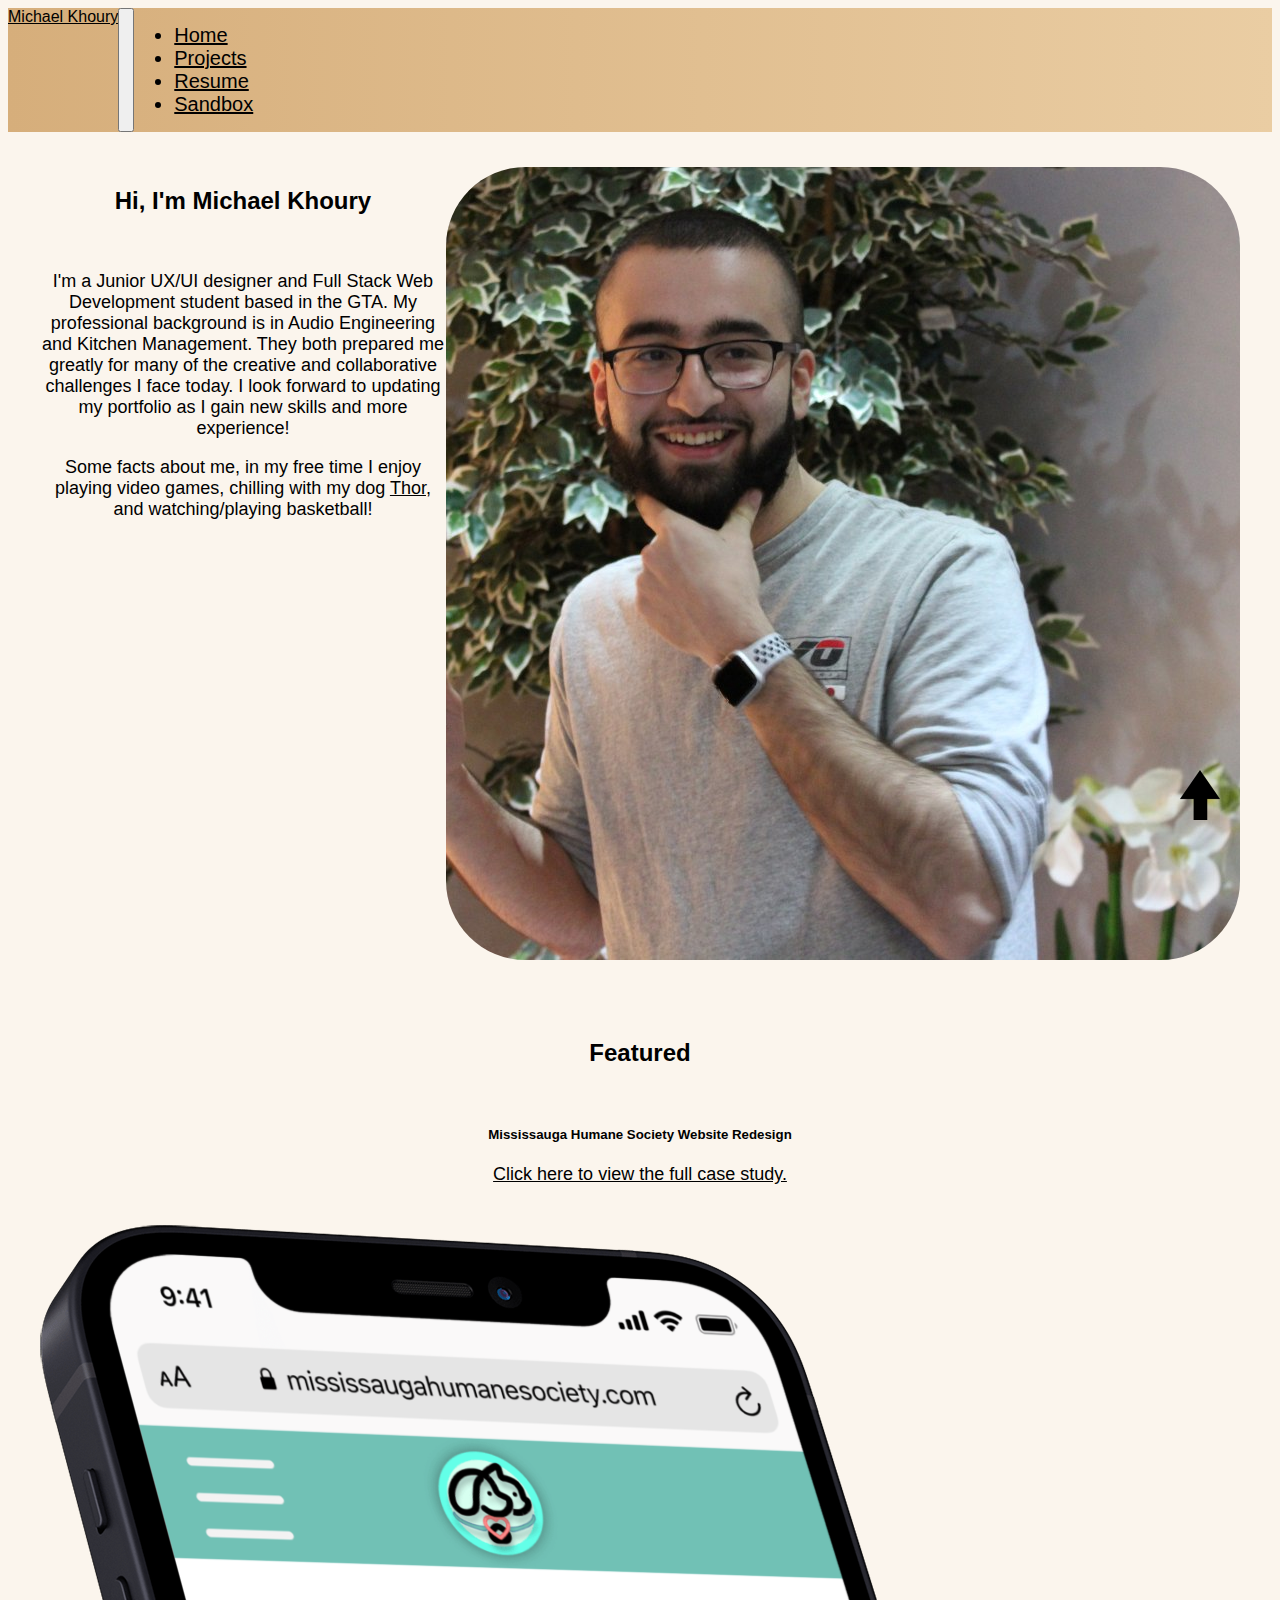
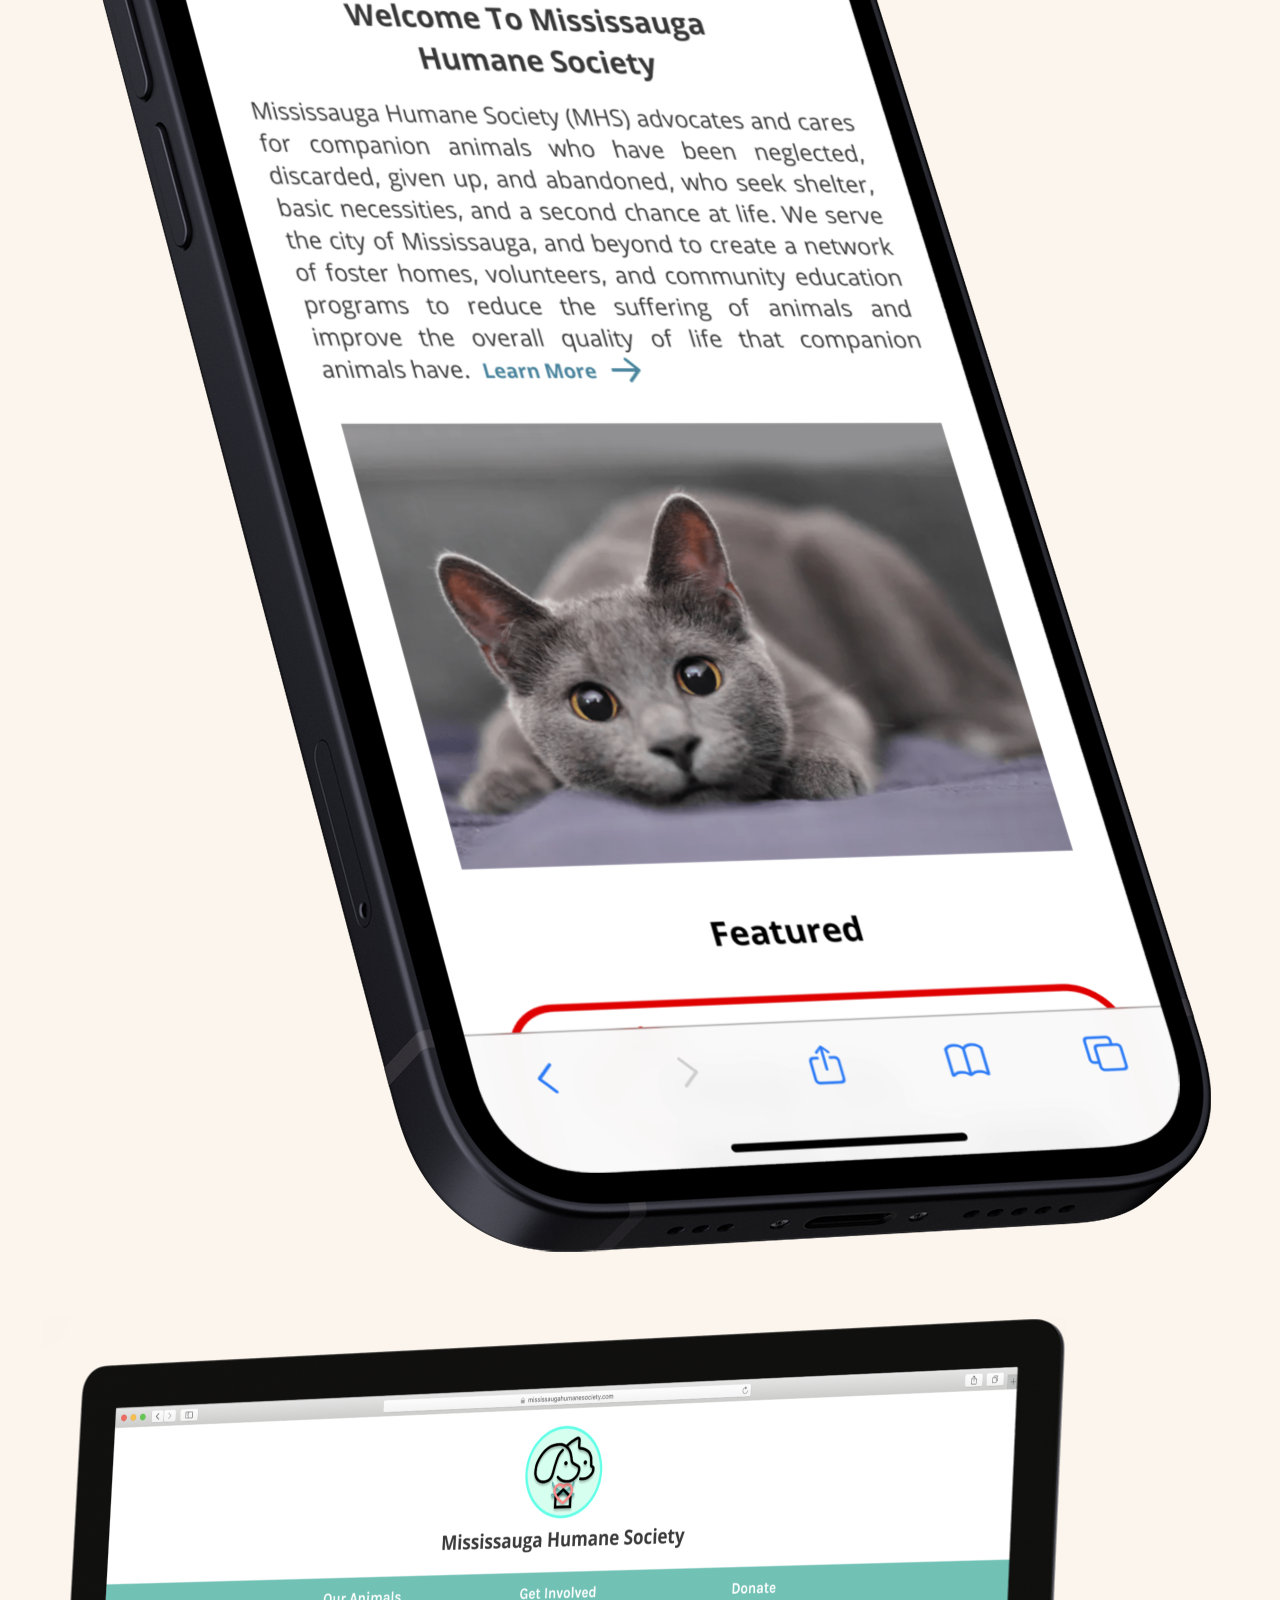
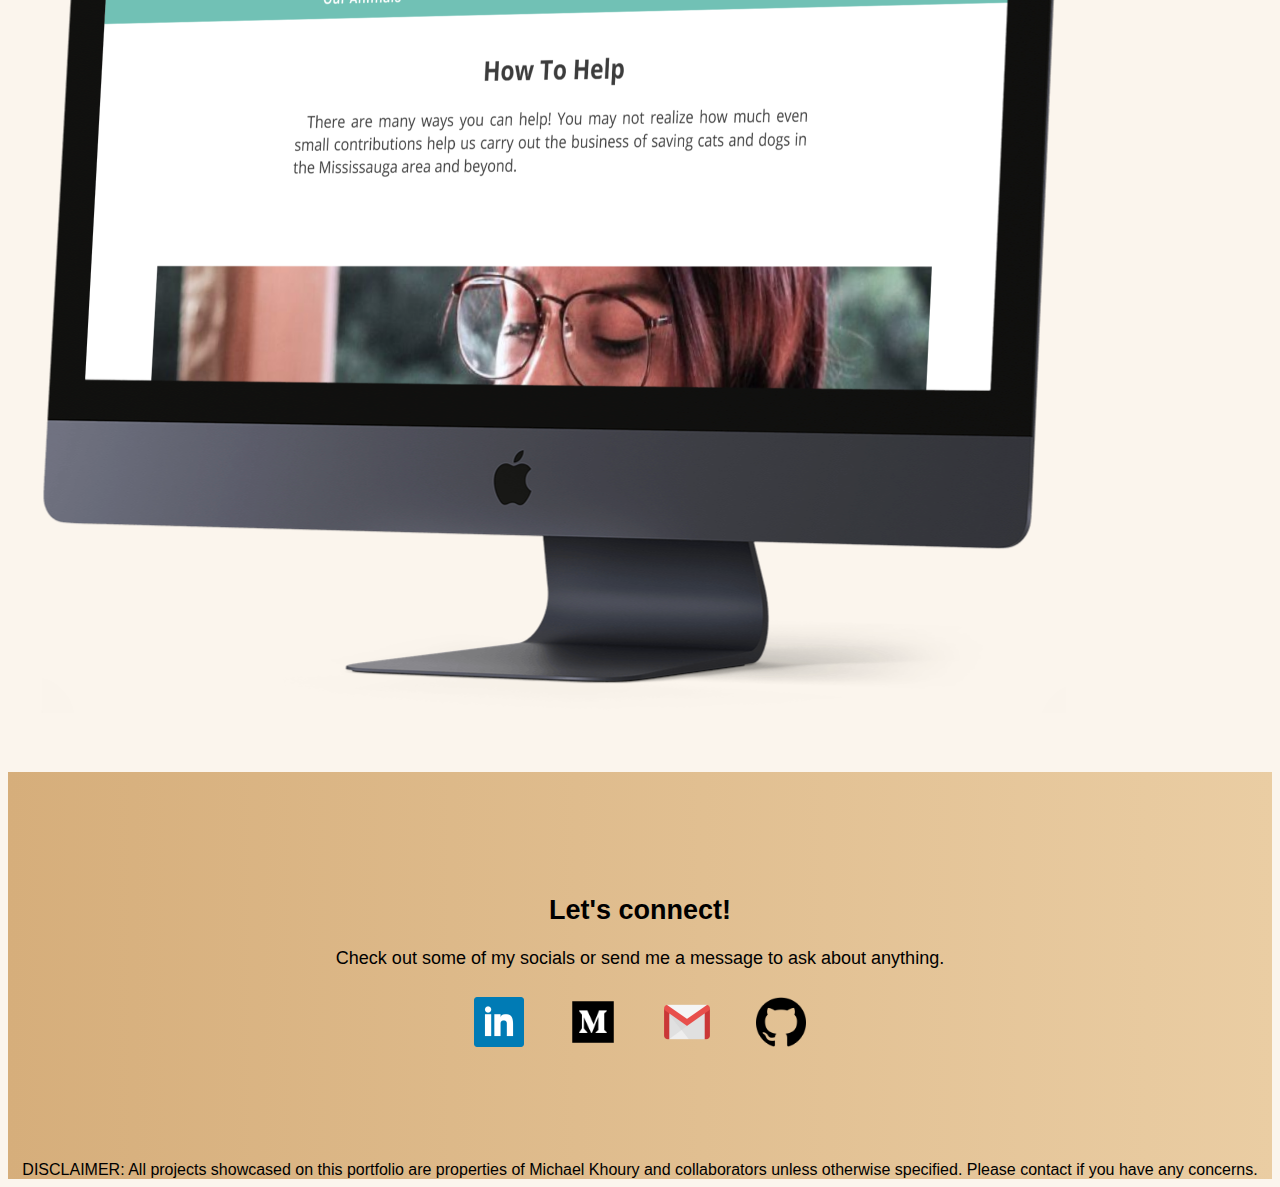
<file: index.html>
<!DOCTYPE html>
<html lang="en" dir="ltr">
  <head>
    <meta charset="utf-8">
    <meta name="viewport" content="width=device-width, initial-scale=1.0">
    <link href="https://cdn.jsdelivr.net/npm/bootstrap@5.1.0/dist/css/bootstrap.min.css" rel="stylesheet" integrity="sha384-KyZXEAg3QhqLMpG8r+8fhAXLRk2vvoC2f3B09zVXn8CA5QIVfZOJ3BCsw2P0p/We" crossorigin="anonymous">
    <link href="css/style.css" rel="stylesheet">
    <script src="https://ajax.googleapis.com/ajax/libs/jquery/3.5.1/jquery.min.js"></script>
    <title>Michael Khoury Portfolio</title>
  </head>
  <body>

  <header>
    <nav class="navbar navbar-expand-sm navbar-light">
      <div class="container-fluid container-fluid-nav">
        <a class="navbar-brand" href="#">Michael Khoury</a>
        <button class="navbar-toggler" type="button" data-bs-toggle="collapse" data-bs-target="#navbarNav" aria-controls="navbarNav" aria-expanded="false" aria-label="Toggle navigation">
          <span class="navbar-toggler-icon"></span>
        </button>
        <div class="collapse navbar-collapse" id="navbarNav">
          <ul class="navbar-nav">
            <li class="nav-item">
              <a class="nav-link active" aria-current="page" href="#">Home</a>
            </li>
            <li class="nav-item">
              <a class="nav-link" href="projects.html">Projects</a>
            </li>
            <li class="nav-item">
              <a class="nav-link" href="resume.html">Resume</a>
            </li>
            <li class="nav-item">
              <a class="nav-link" href="#" tabindex="-1" aria-disabled="true">Sandbox</a>
            </li>
          </ul>
        </div>
      </div>
    </nav>
  </header>

  <div class="">
    <div class="hero-content row">
      <div class="hero-header col-md-12">
        <h2>Hi, I'm Michael Khoury</h2>
        <br>
        <p class="bio-text col-md-10 offset-md-1">I'm a Junior UX/UI designer and Full Stack Web Development student based in the GTA. My professional background is in Audio Engineering and Kitchen Management. They both prepared me greatly for many of the creative and collaborative challenges I face today. I look forward to updating my portfolio as I gain new skills and more experience!</p>
        <p class="bio-text col-md-10 offset-md-1">Some facts about me, in my free time I enjoy playing video games, chilling with my dog <a target="_blank" rel="noopener noreferrer" href="https://www.instagram.com/dogofdestruction/">Thor</a>, and watching/playing basketball!</p>
      </div>
      <div class="hero-image col-md-6 offset-md-3 col-10 offset-1">
        <img class="img-fluid img-radius" src="images/khoury-sexier.png" alt="michael khoury">
      </div>
    </div>
  </div>

  <div class="featured-content mhs col-md-10">
    <h2 class="featured-header">Featured</h2>
    <br>
    <h5 class="featured-header">Mississauga Humane Society Website Redesign</h5>
    <a class="card-text" href="mhs.html">Click here to view the full case study.</a>
    <div class="">
      <div class="row">
        <div class="col-md-4 col-sm-3 col-5 offset-sm-2 offset-md-1">
          <a href="https://www.figma.com/proto/WwqmvXzfaVaTY6dbrtI4QW/Group-Project-2:-Mississauga-Humane-Society?page-id=202%3A324&node-id=358%3A720&viewport=241%2C48%2C0.17&scaling=scale-down&starting-point-node-id=358%3A720" target="_blank" rel="noopener noreferrer"><img class="img-fluid featured-img" src="images/MHS iPhone Mockup.png" alt="mississauga humane society"></a>
        </div>
        <div class="col-md-6 col-sm-5 col-7 offset-sm-0 offset-md-0">
          <a href="https://www.figma.com/proto/WwqmvXzfaVaTY6dbrtI4QW/Group-Project-2:-Mississauga-Humane-Society?page-id=421%3A1392&node-id=358%3A6993&viewport=241%2C48%2C0.32&scaling=min-zoom&starting-point-node-id=358%3A6993" target="_blank" rel="noopener noreferrer"><img class="img-fluid featured-img" src="images/MHS iMac Mockup.png" alt="mississauga humane society"></a>
        </div>
      </div>
    </div>
  </div>

  <div class="footer">
    <div class="footer-text">      
      <h2>Let's connect!</h2>
      <p>Check out some of my socials or send me a message to ask about anything.</p>
    </div>
    <div class="social-links">
      <a href="https://www.linkedin.com/in/mikekhoury135/" target="_blank" rel="noopener noreferrer"><img class="social-img" src="images/linkedin.png" alt=""></a>
      <a href="https://medium.com/@mikekhoury135" target="_blank" rel="noopener noreferrer"><img class="social-img" src="images/medium.png" alt=""></a>
      <a href="mailto:mikekhoury135@gmail.com" target="_blank" rel="noopener noreferrer"><img class="social-img" src="images/gmail.png" alt=""></a>
      <a href="https://github.com/mikekhoury135" target="_blank" rel="noopener noreferrer"><img class="social-img" src="images/github.png" alt=""></a>
    </div>
  </div>

  <div>
    <p class="disclaimer">DISCLAIMER: All projects showcased on this portfolio are properties of Michael Khoury and collaborators unless otherwise specified. Please contact if you have any concerns.</p>
  </div>
  
  <a href="#" class="scrollToTop"><img class="scroll-arrow" src="/images/up arrow.png" alt="Scroll To Top"></a>
    <script src="https://cdn.jsdelivr.net/npm/bootstrap@5.1.0/dist/js/bootstrap.bundle.min.js" integrity="sha384-U1DAWAznBHeqEIlVSCgzq+c9gqGAJn5c/t99JyeKa9xxaYpSvHU5awsuZVVFIhvj" crossorigin="anonymous"></script>
    <script src="js/index.js"></script>
  </body>
</html>
</file>
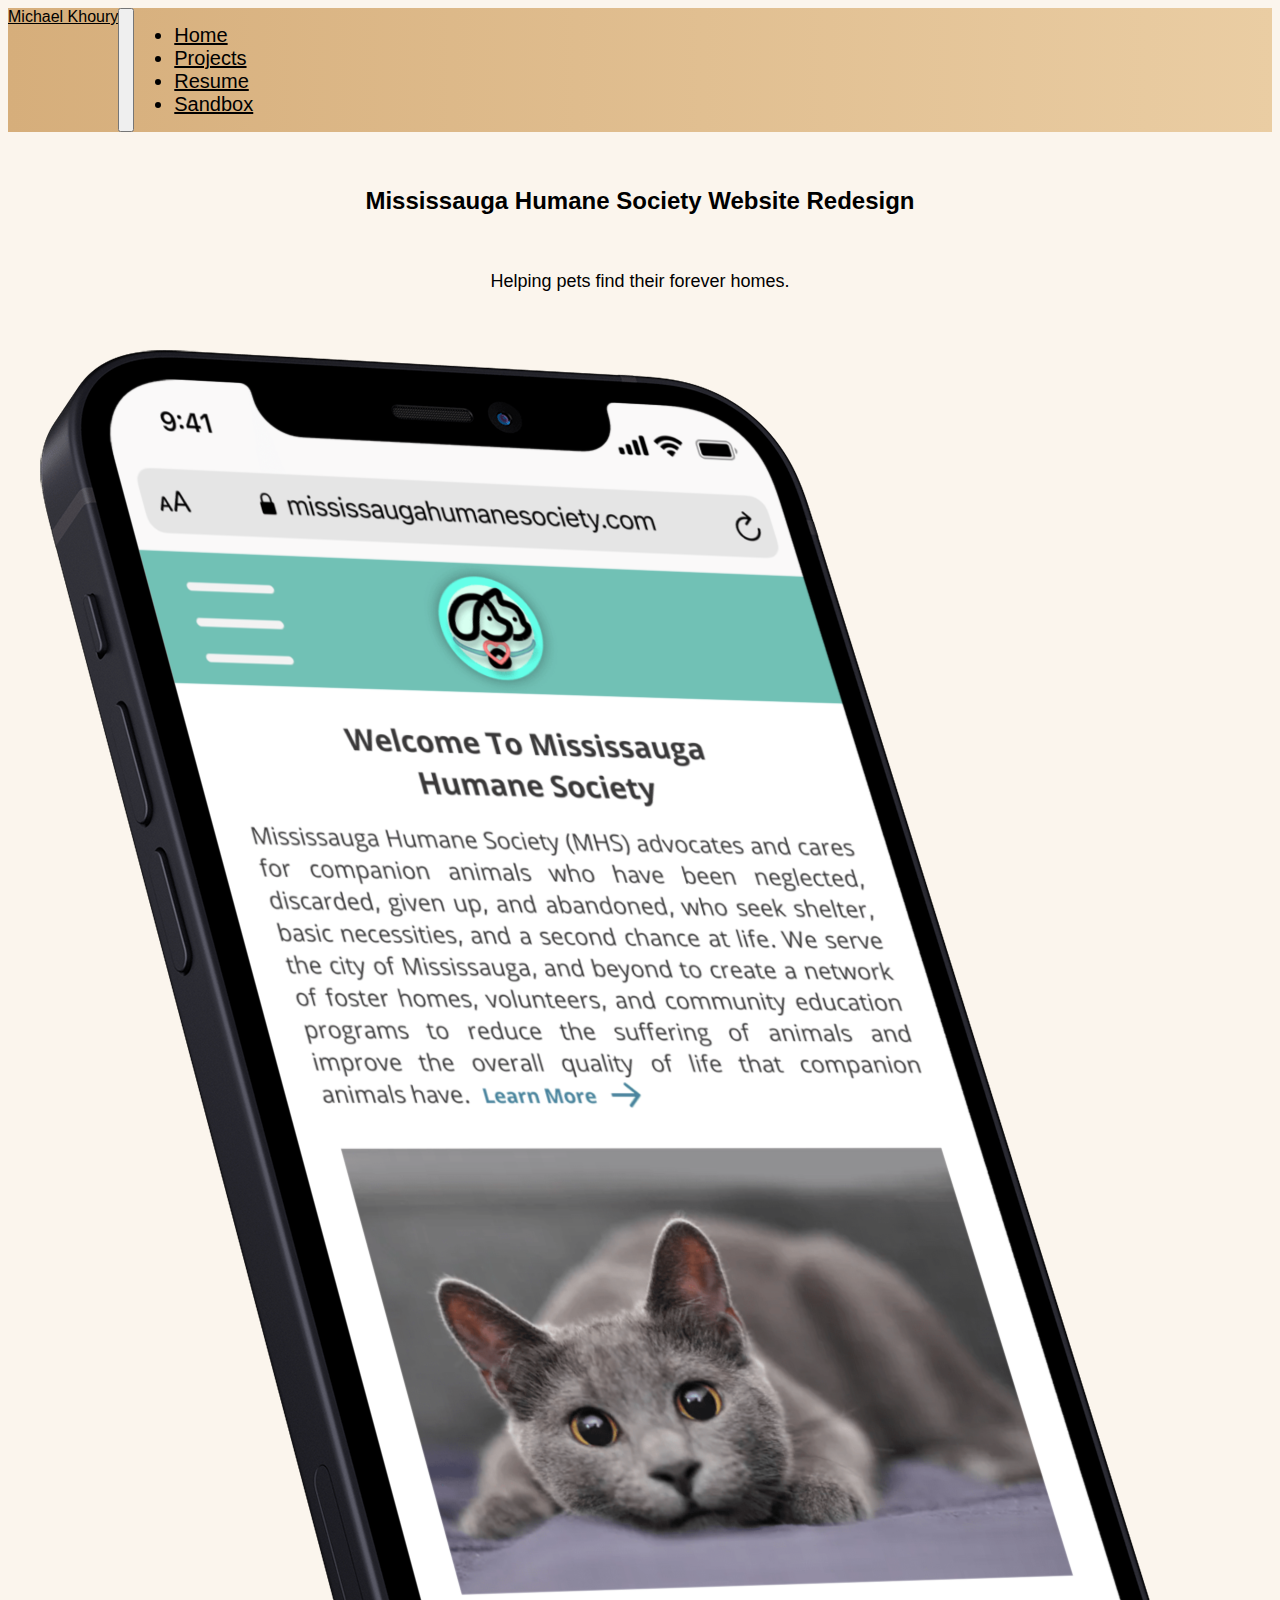
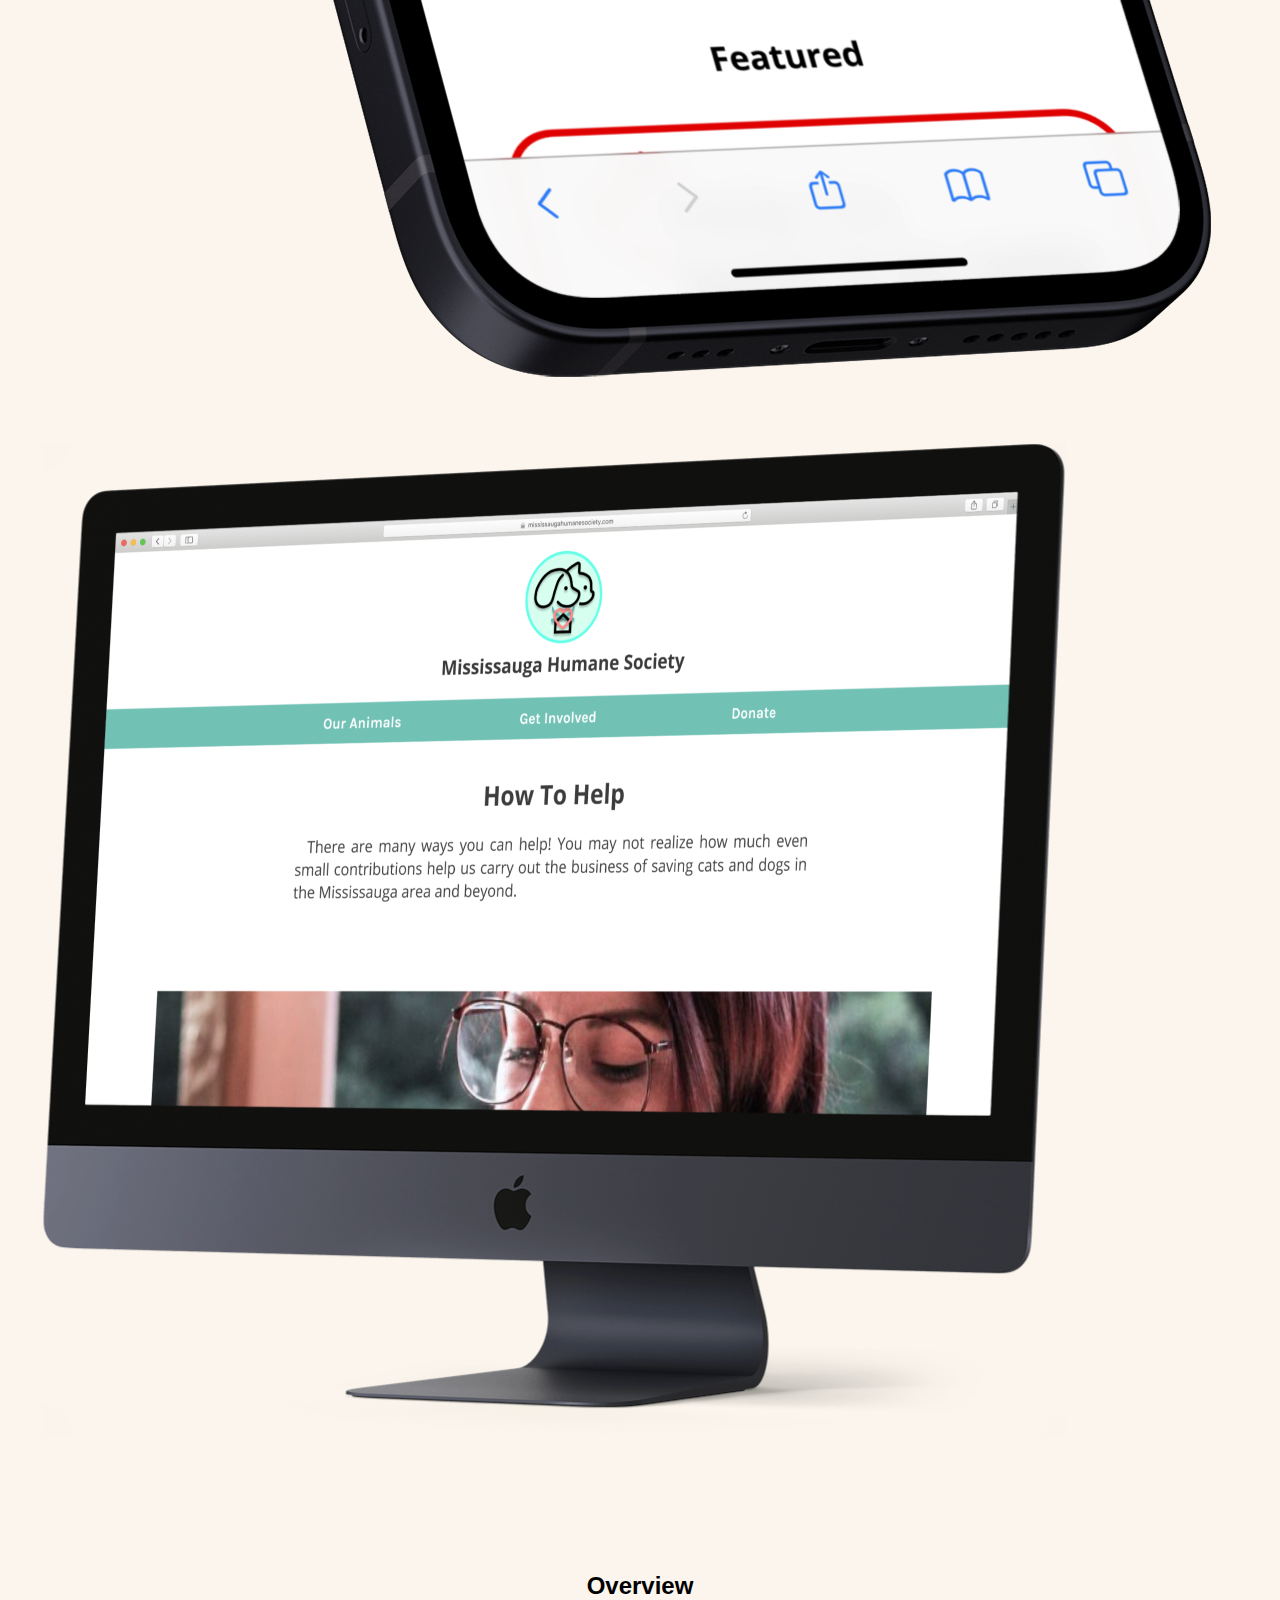
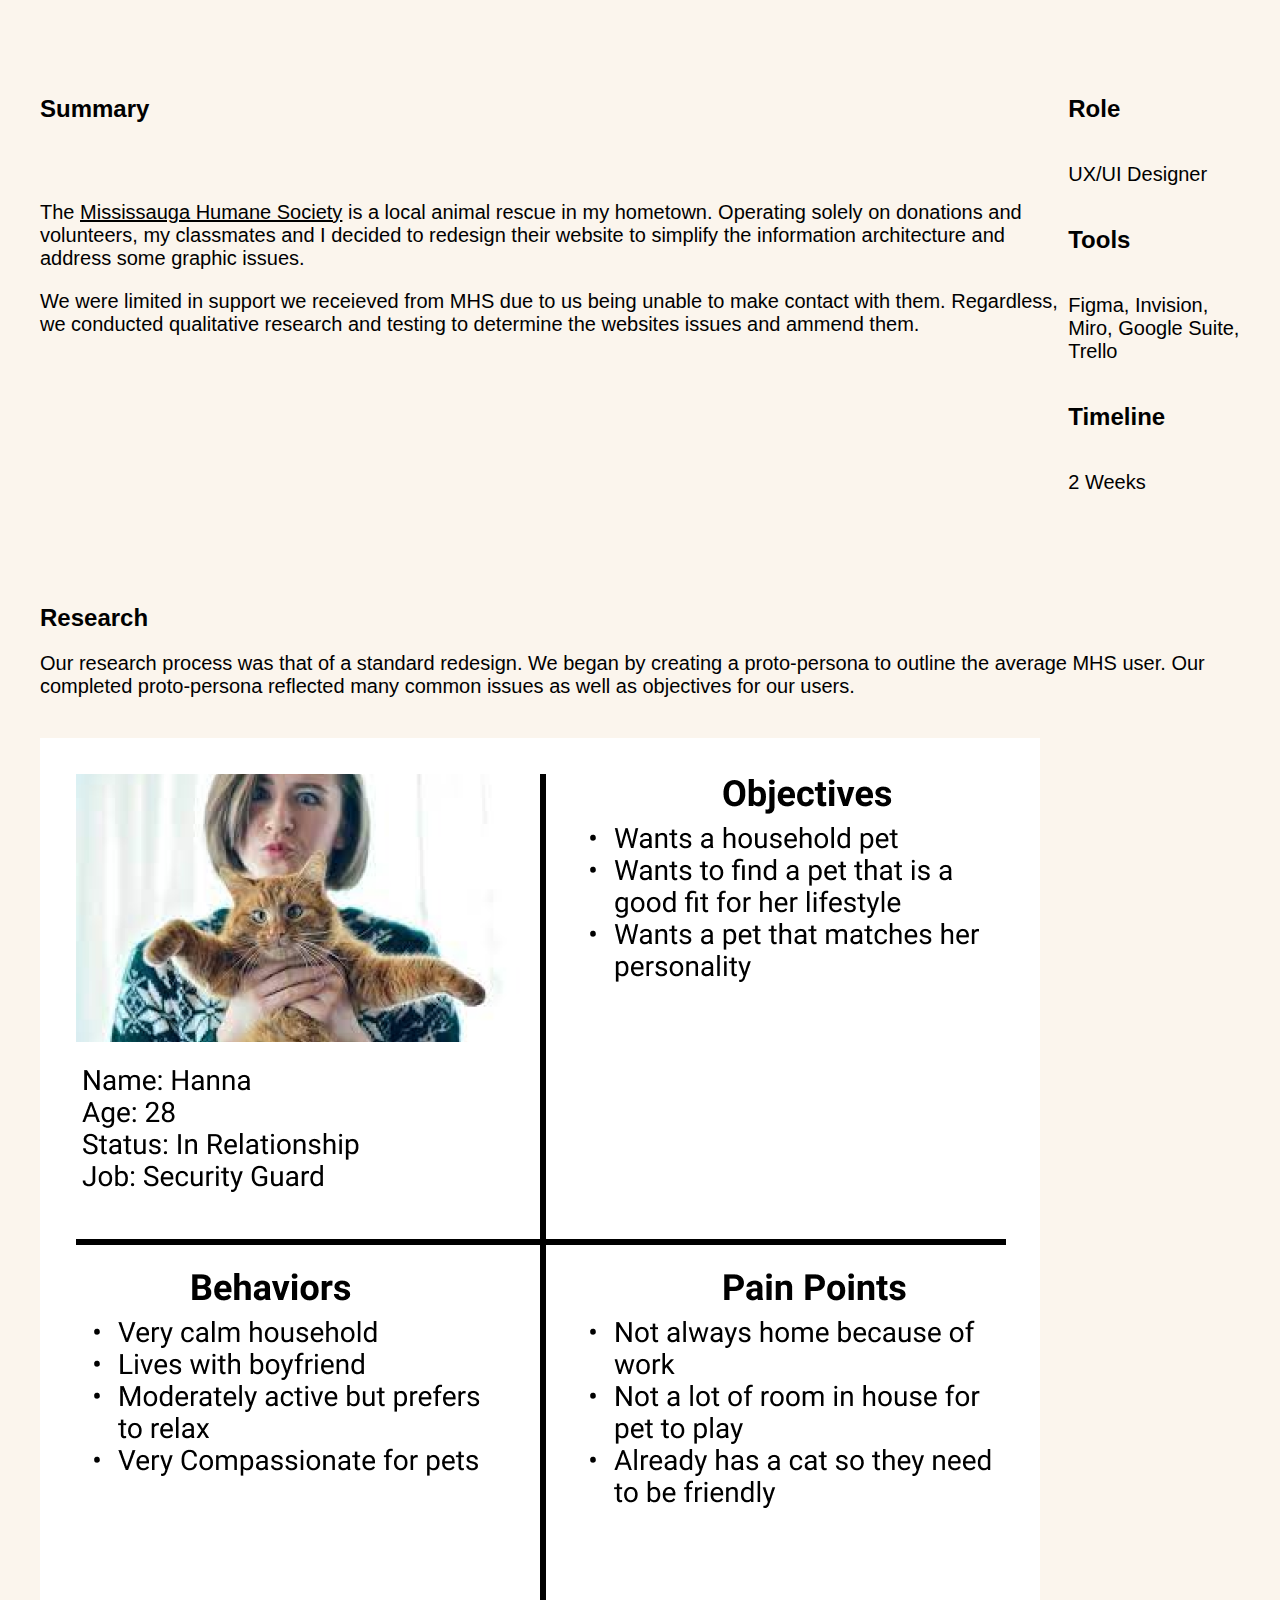
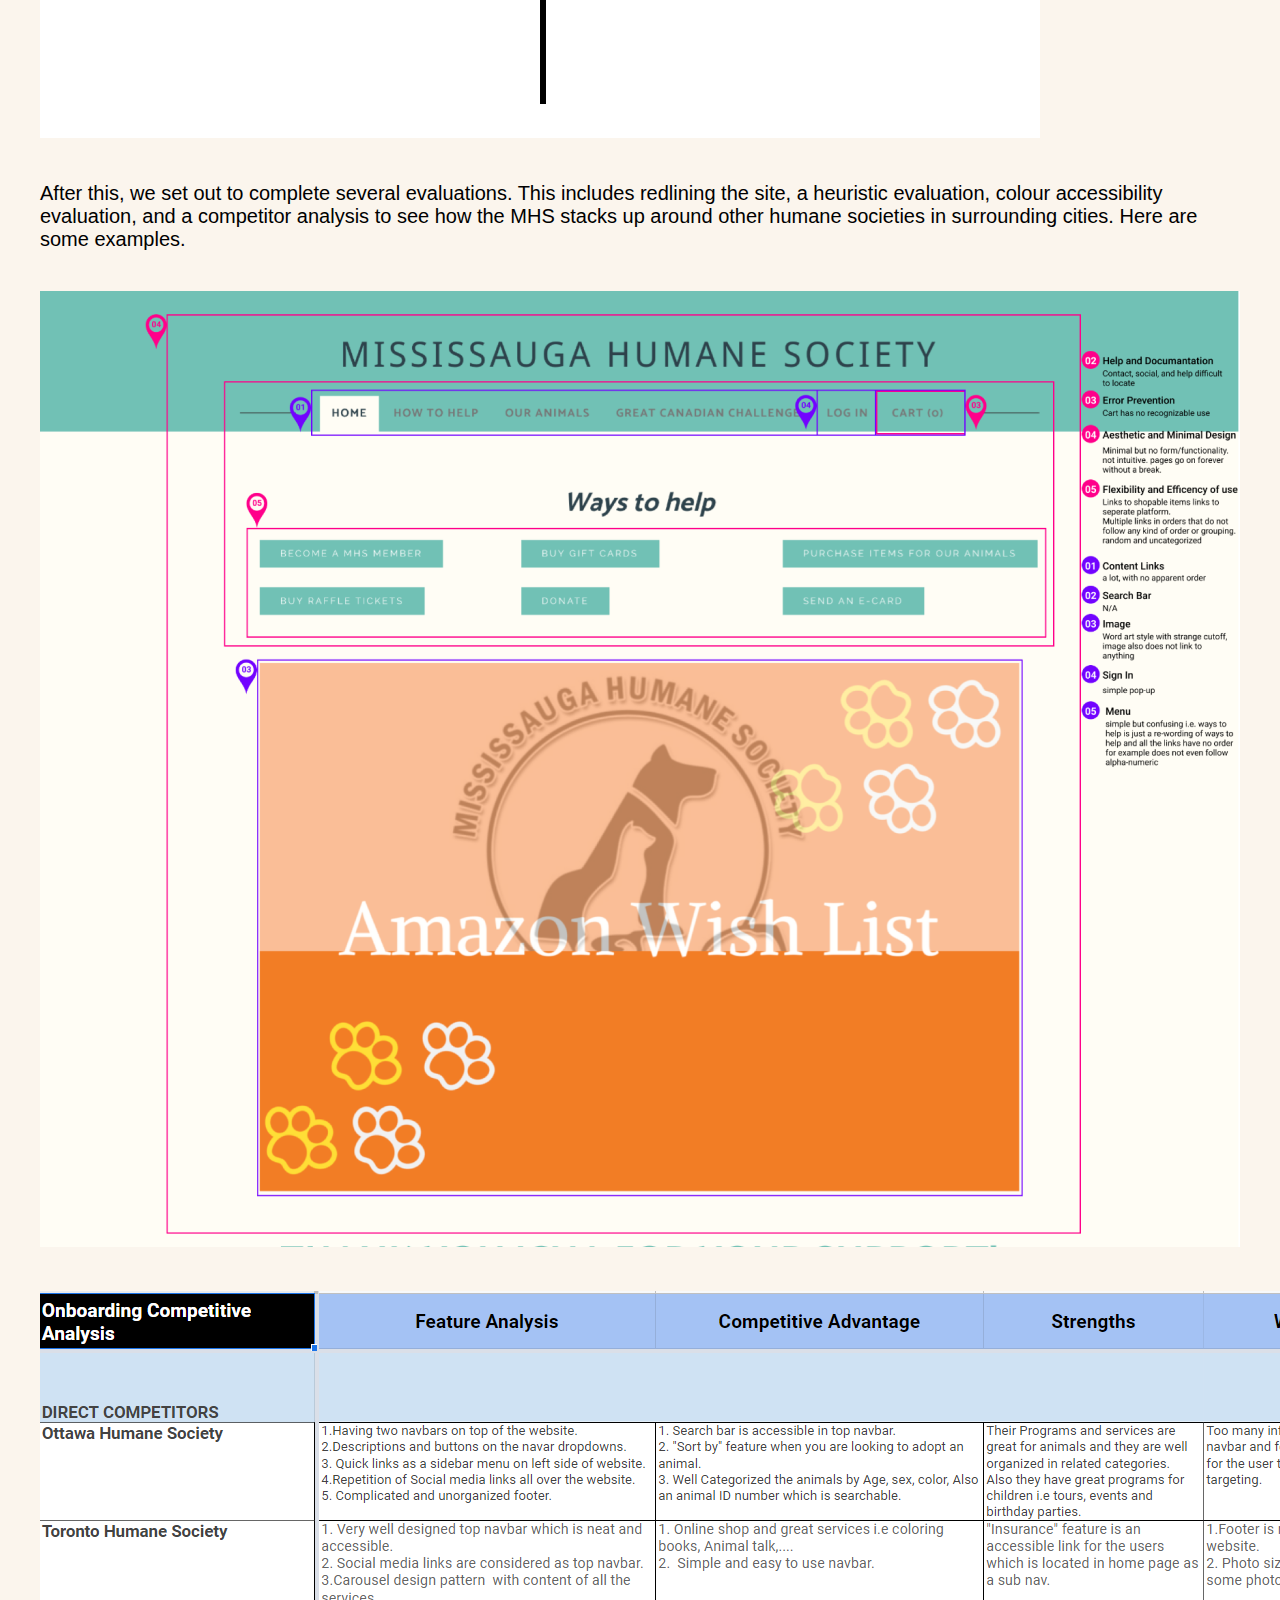
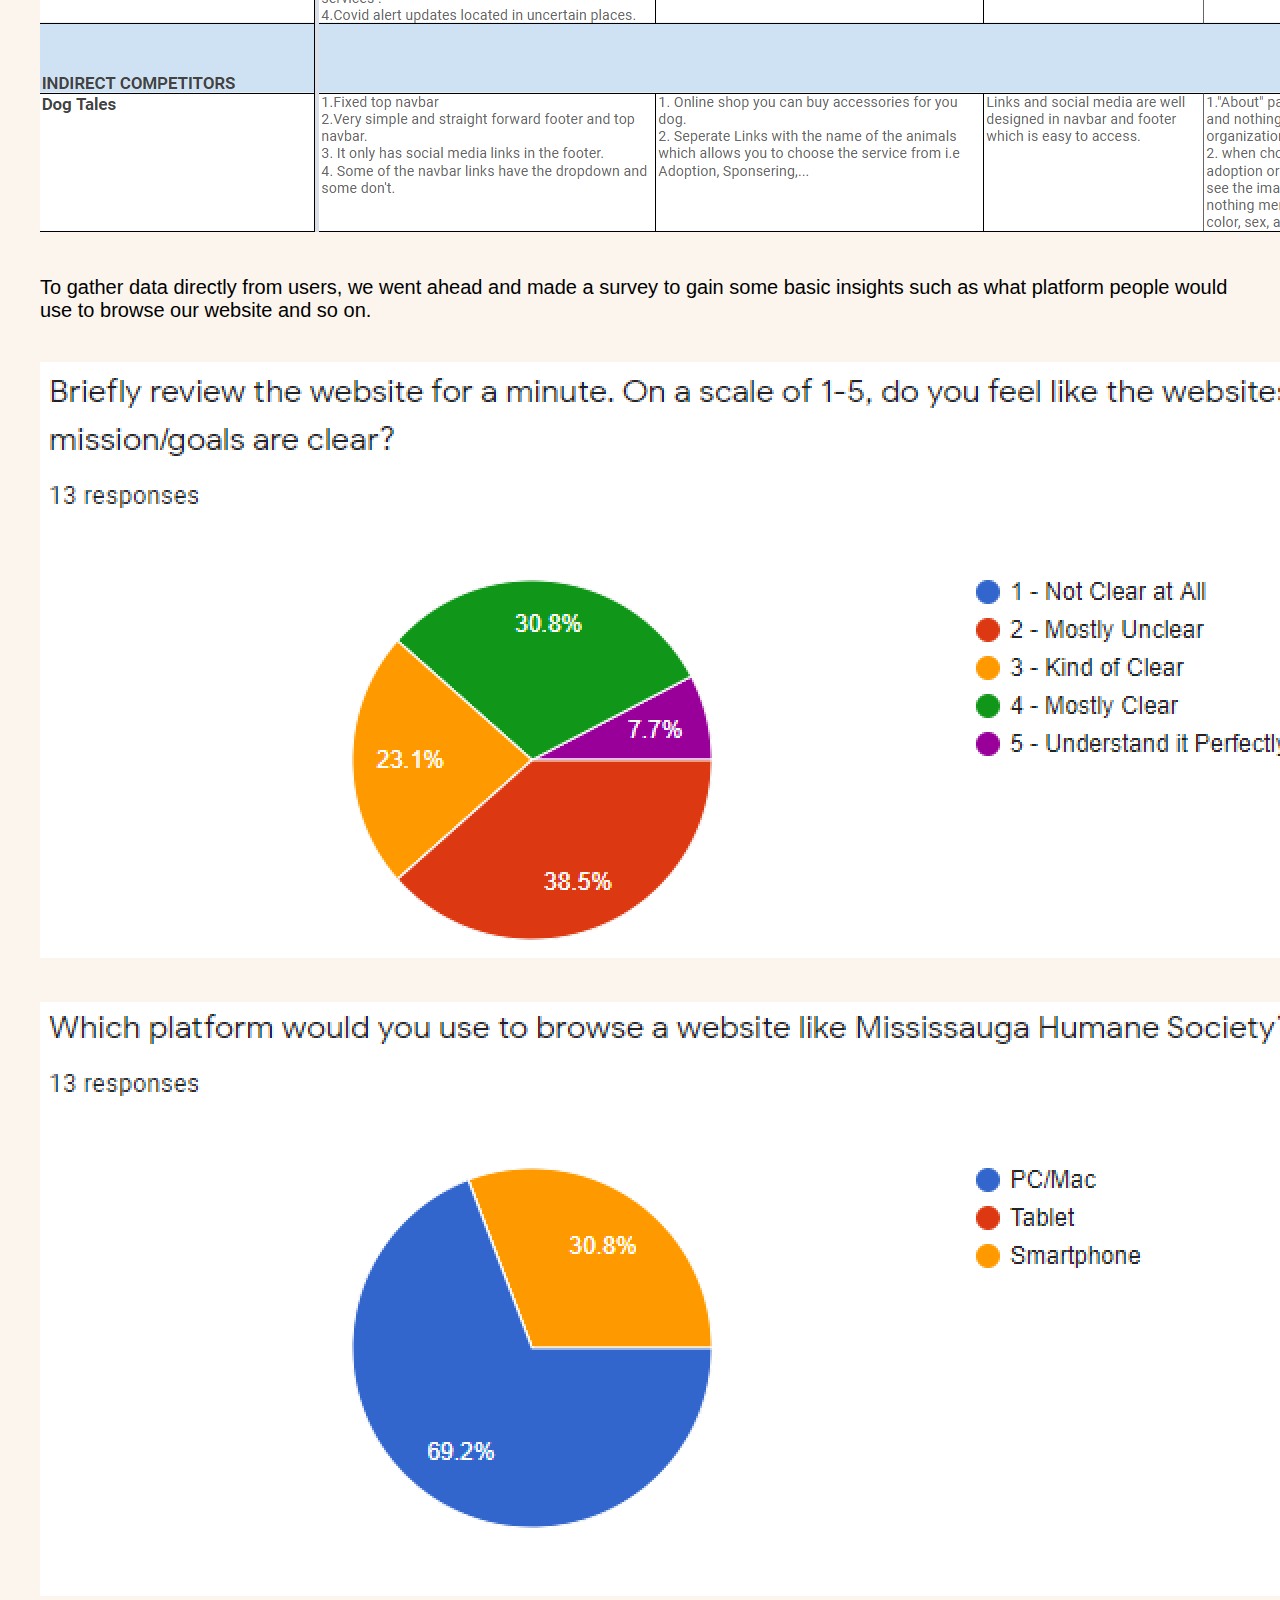
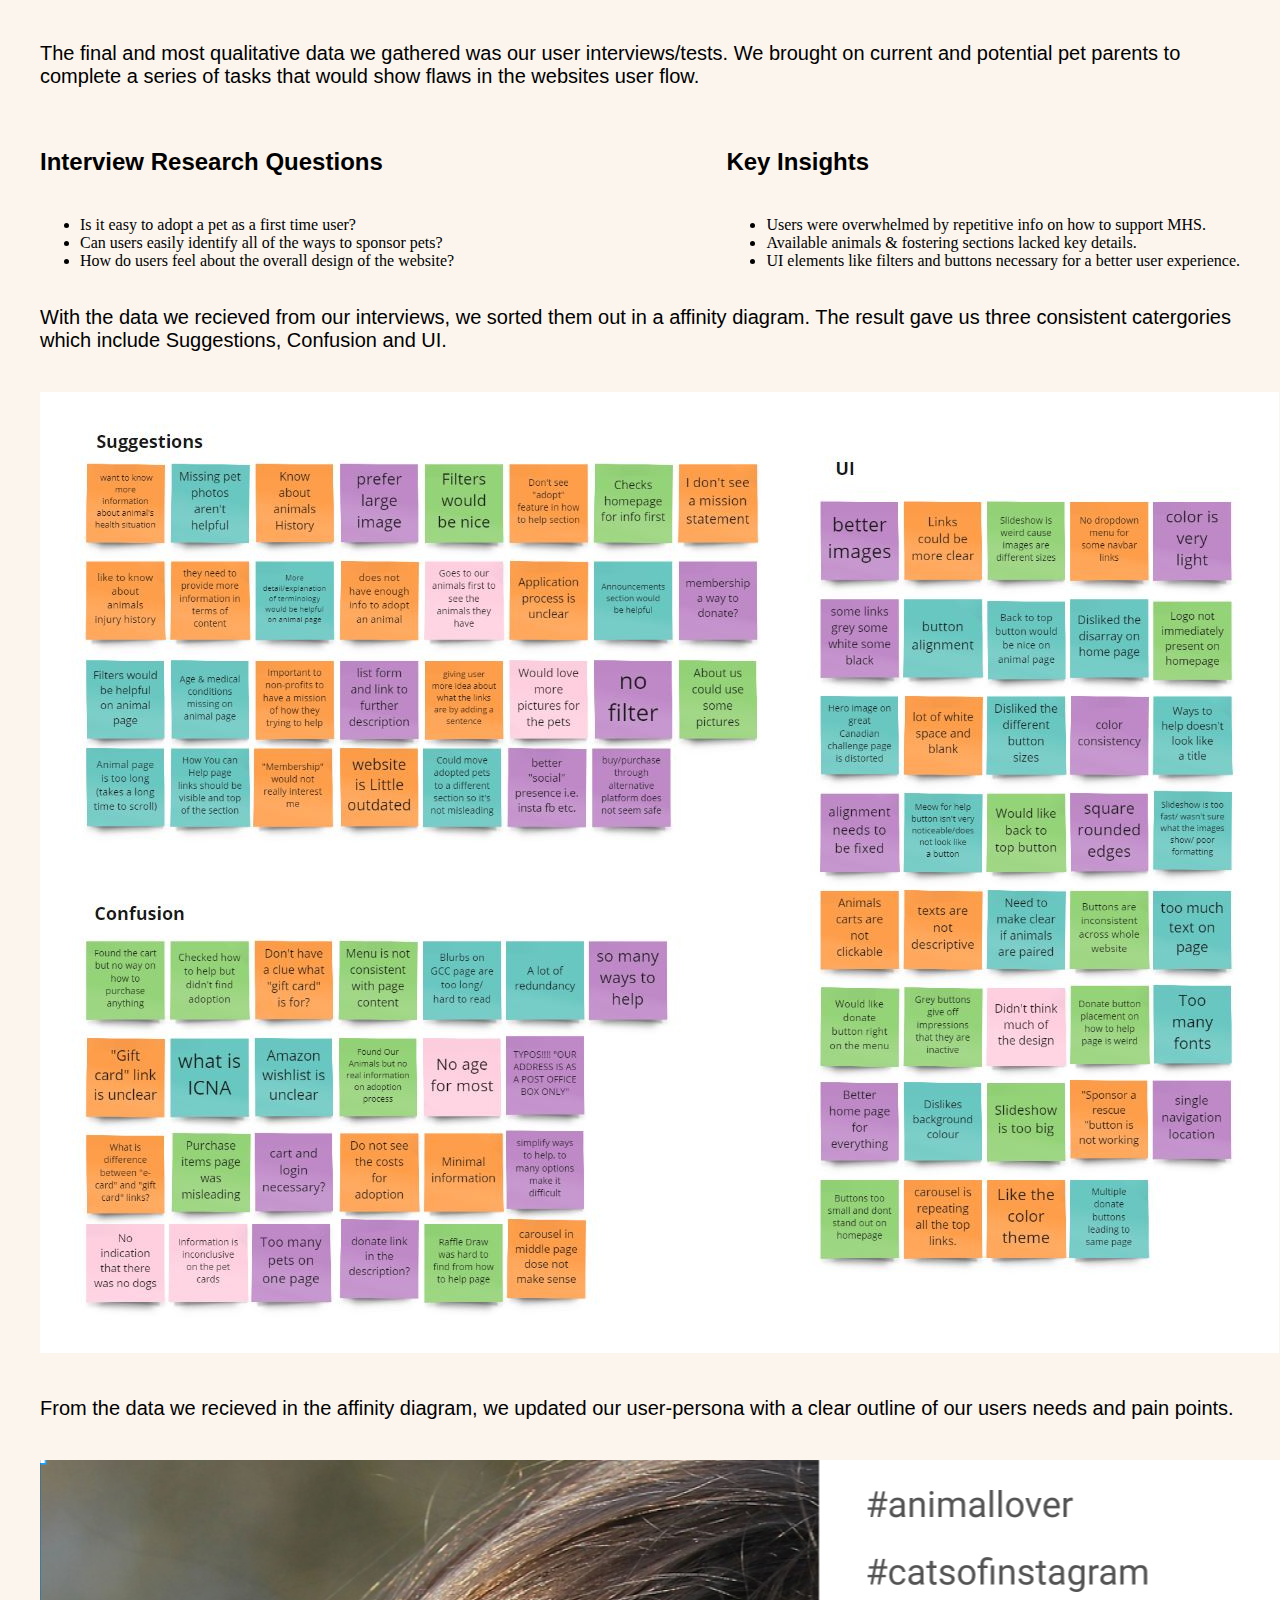
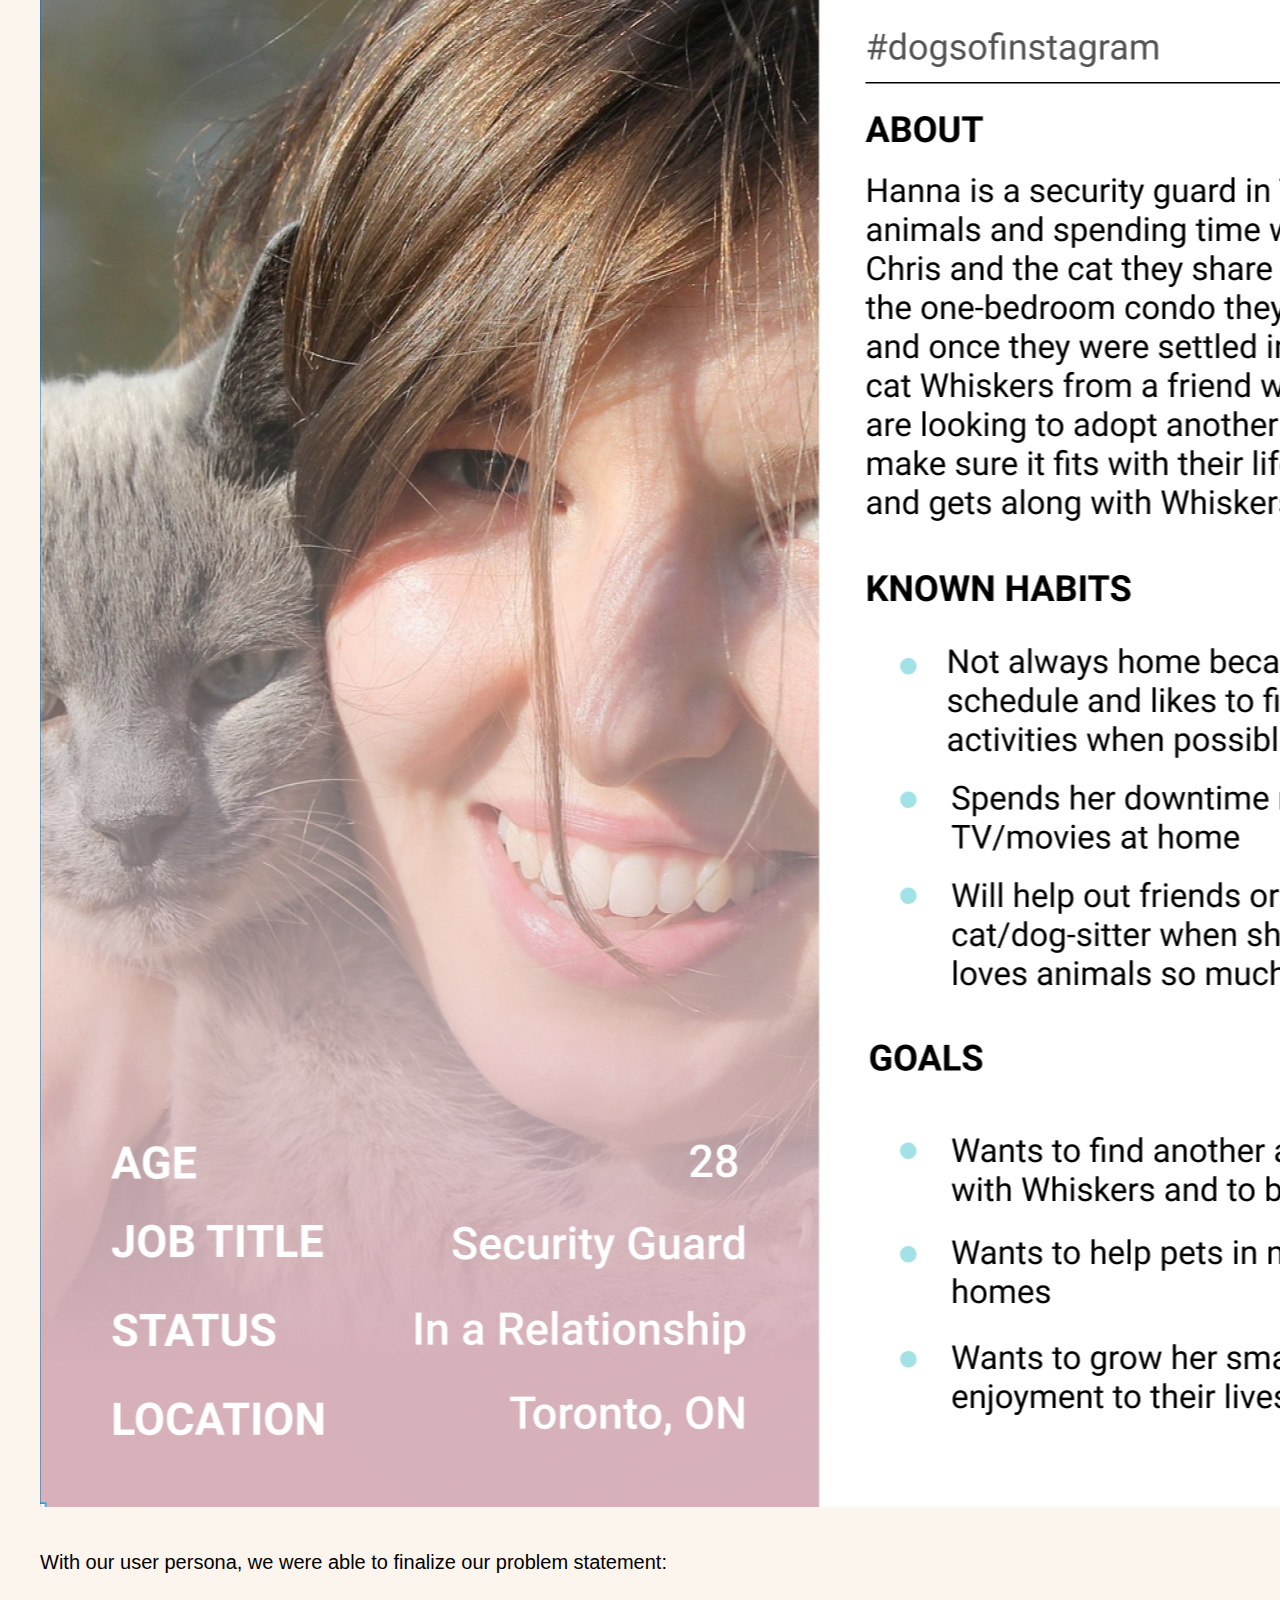
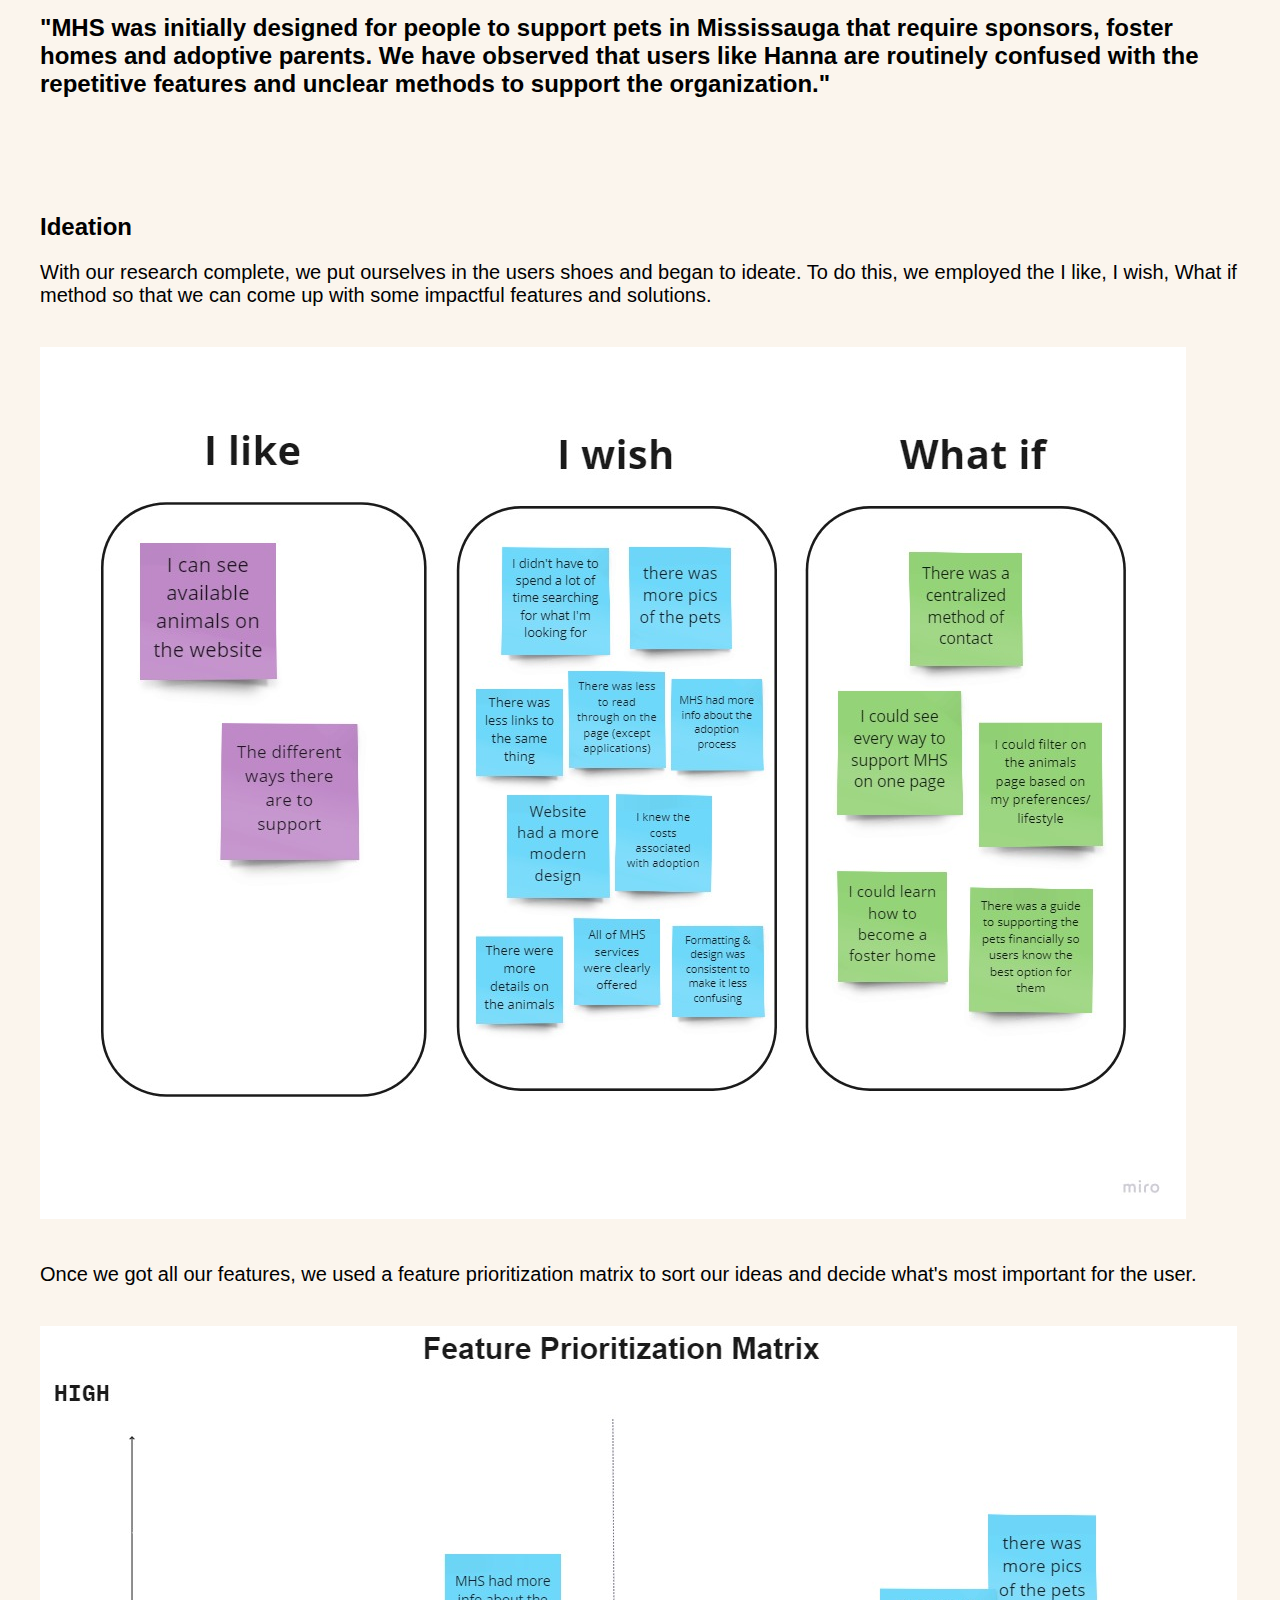
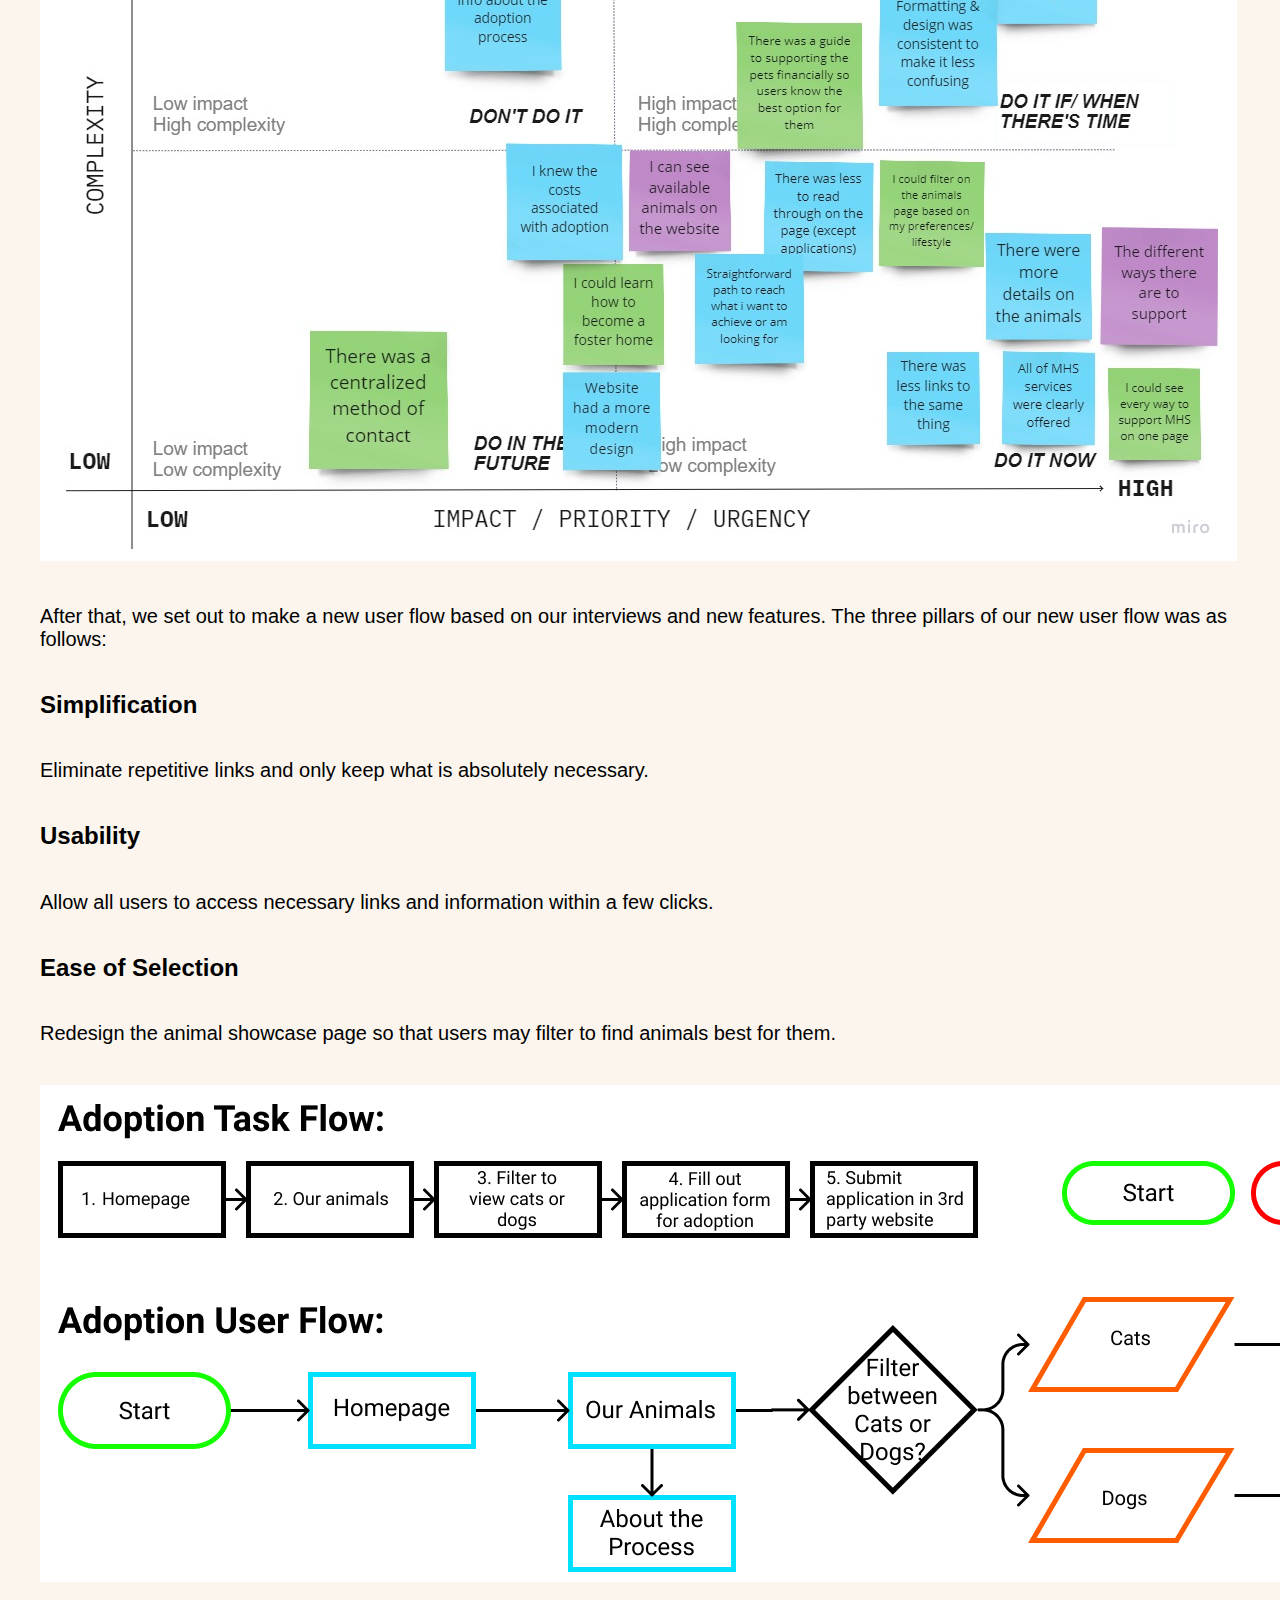
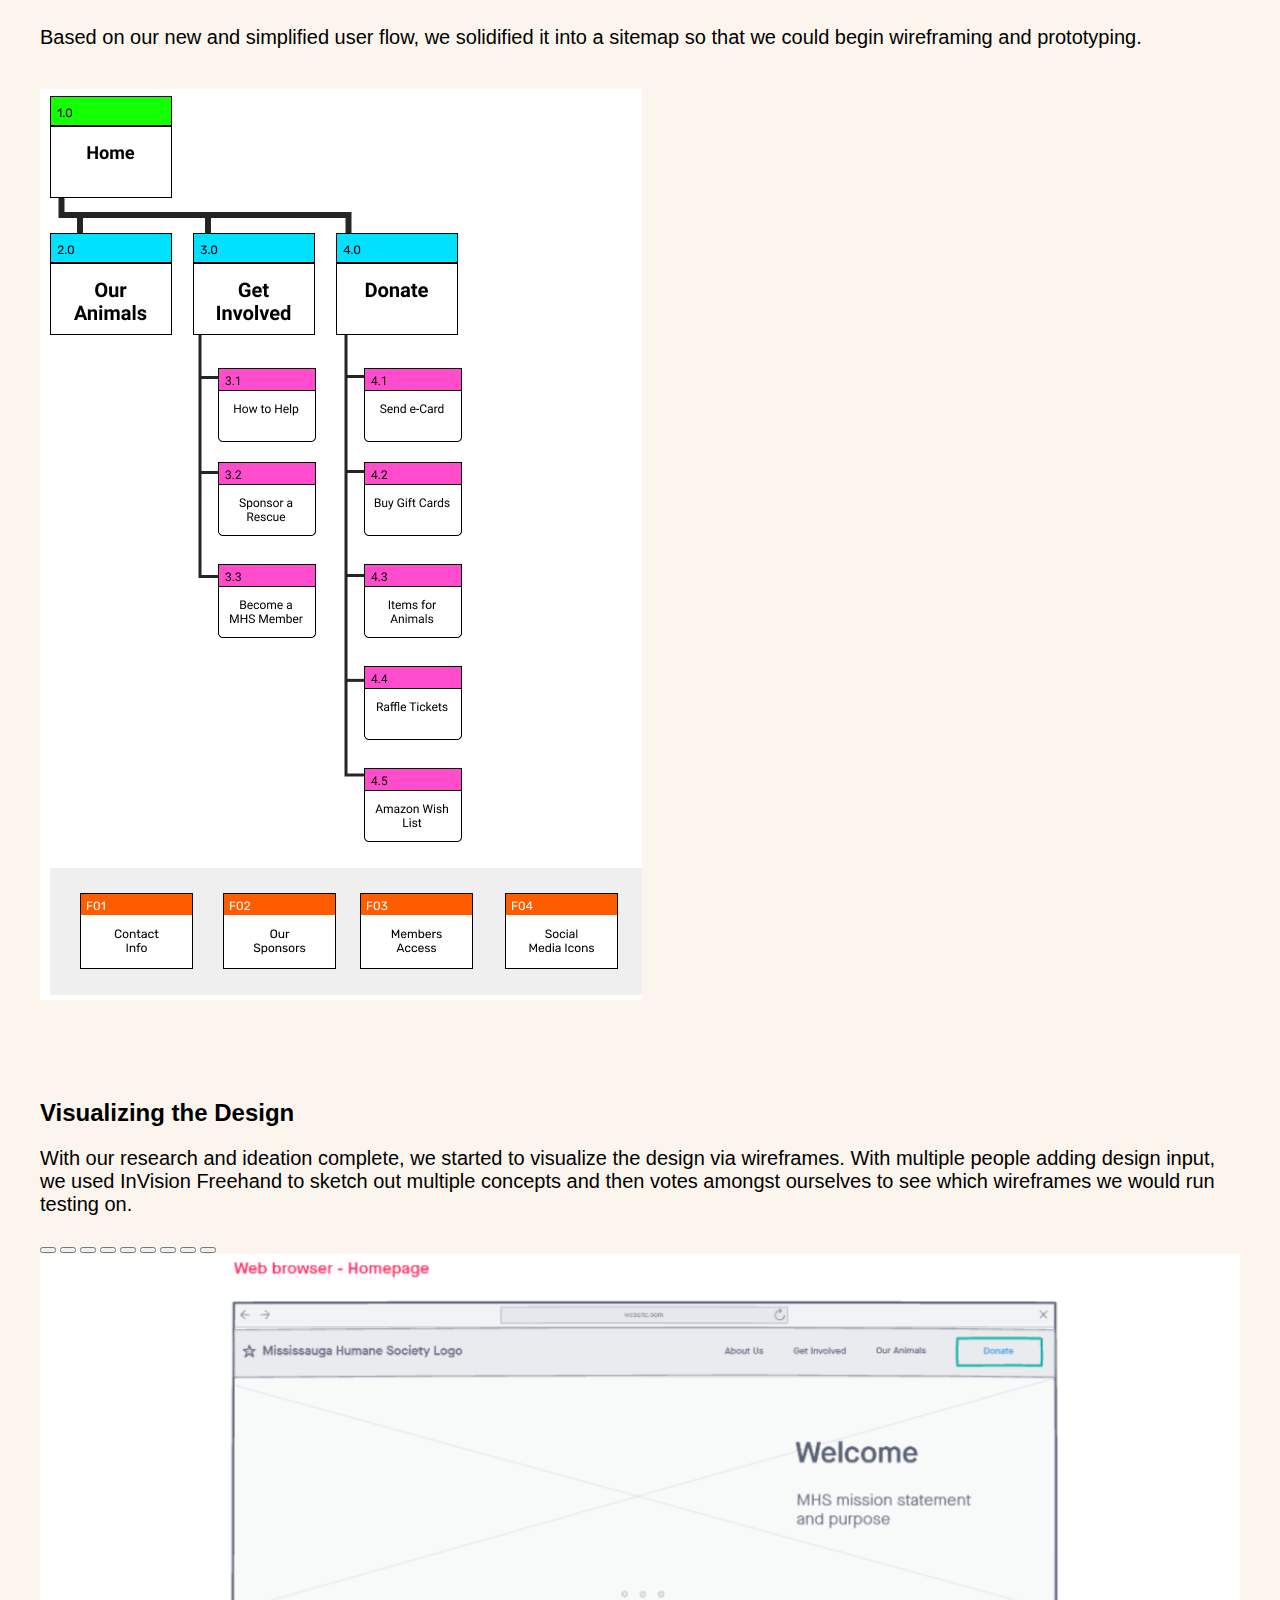
<file: mhs.html>
<!DOCTYPE html>
<html lang="en" dir="ltr">
  <head>
    <meta charset="utf-8">
    <meta name="viewport" content="width=device-width, initial-scale=1.0">
    <link href="https://cdn.jsdelivr.net/npm/bootstrap@5.1.0/dist/css/bootstrap.min.css" rel="stylesheet" integrity="sha384-KyZXEAg3QhqLMpG8r+8fhAXLRk2vvoC2f3B09zVXn8CA5QIVfZOJ3BCsw2P0p/We" crossorigin="anonymous">
    <link href="css/style.css" rel="stylesheet">
    <script src="https://ajax.googleapis.com/ajax/libs/jquery/3.5.1/jquery.min.js"></script>
    <title>Michael Khoury Portfolio</title>
    <style>
      p {
        font-size: 20px;
      }
      h5 {
        font-size: 24px;
      }
    </style>
  </head>
  <body>

  <header>
    <nav class="navbar navbar-expand-sm navbar-light">
      <div class="container-fluid container-fluid-nav">
        <a class="navbar-brand" href="#">Michael Khoury</a>
        <button class="navbar-toggler" type="button" data-bs-toggle="collapse" data-bs-target="#navbarNav" aria-controls="navbarNav" aria-expanded="false" aria-label="Toggle navigation">
          <span class="navbar-toggler-icon"></span>
        </button>
        <div class="collapse navbar-collapse" id="navbarNav">
          <ul class="navbar-nav">
            <li class="nav-item">
              <a class="nav-link" aria-current="page" href="index.html">Home</a>
            </li>
            <li class="nav-item">
              <a class="nav-link active" href="projects.html">Projects</a>
            </li>
            <li class="nav-item">
              <a class="nav-link" href="resources/Resume_MichaelKhoury_August2021.pdf" target="_blank" rel="noopener noreferrer">Resume</a>
            </li>
            <li class="nav-item">
              <a class="nav-link" href="#" tabindex="-1" aria-disabled="true">Sandbox</a>
            </li>
          </ul>
        </div>
      </div>
    </nav>
  </header>



  <div class="featured-content mhs col-md-10">
    <h2 class="featured-header">Mississauga Humane Society Website Redesign</h2>
    <br>
    <p class="card-text"> 
      Helping pets find their forever homes.
    </p>
    <div class="">
      <div class="row">
        <div class="col-md-4 col-sm-3 col-5 offset-sm-2 offset-md-1">
          <a href="https://www.figma.com/proto/WwqmvXzfaVaTY6dbrtI4QW/Group-Project-2:-Mississauga-Humane-Society?page-id=202%3A324&node-id=358%3A720&viewport=241%2C48%2C0.17&scaling=scale-down&starting-point-node-id=358%3A720" target="_blank" rel="noopener noreferrer"><img class="img-fluid featured-img" src="images/MHS iPhone Mockup.png" alt="mississauga humane society"></a>
        </div>
        <div class="col-md-6 col-sm-5 col-7 offset-sm-0 offset-md-0">
          <a href="https://www.figma.com/proto/WwqmvXzfaVaTY6dbrtI4QW/Group-Project-2:-Mississauga-Humane-Society?page-id=421%3A1392&node-id=358%3A6993&viewport=241%2C48%2C0.32&scaling=min-zoom&starting-point-node-id=358%3A6993" target="_blank" rel="noopener noreferrer"><img class="img-fluid featured-img" src="images/MHS iMac Mockup.png" alt="mississauga humane society"></a>
        </div>
      </div>
    </div>
  </div>



  <div class="overview-card col-lg-12">
      <div class="overview-header col-lg-12"> 
          <h2>Overview</h2>  
      </div>
      <div class="overview-text col-12 row">
          <div class="overview-summary col-md-7 col-12">
              <h5>Summary</h5>
              <br>
              <p>The <a href="https://www.mississaugahumanesociety.ca/">Mississauga Humane Society</a> is a local animal rescue in my hometown. Operating solely on
                  donations and volunteers, my classmates and I decided to redesign their website to
                  simplify the information architecture and address some graphic issues. 
              </p>    
              <p> 
                  We were limited in support we receieved from MHS due to us being unable to make contact with them. Regardless, we conducted
                  qualitative research and testing to determine the websites issues and ammend them.
              </p>
          </div>
          <div class="overview-roles col-md-4 offset-md-1 col-12">
              <h5>Role</h5>              
              <p>UX/UI Designer</p>              
              <h5>Tools</h5>              
              <p>Figma, Invision, Miro, Google Suite, Trello</p>
              <h5>Timeline</h5>             
              <p>2 Weeks</p>
          </div>
      </div>    
  </div>



  <div class="research-info mhs-container-background">
    <div class="research-header">
      <h2>Research</h2>
    </div>  
    <div class="research-content">
      <p>Our research process was that of a standard redesign. We began by creating a proto-persona to outline
        the average MHS user. Our completed proto-persona reflected many common issues as well as objectives
         for our users.</p>
        <div>
          <img class="mhs-img img-fluid col-lg-8 offset-lg-2" src="images/MHS-Proto-Persona.png" alt="mhs proto persona">
        </div>
      <p>After this, we set out to complete several evaluations. This includes redlining the site, a heuristic evaluation, colour accessibility evaluation,
        and a competitor analysis to see how the MHS stacks up around other humane societies in surrounding cities. Here are some examples.
      </p>
      <div>
        <img class="mhs-img img-fluid col-lg-12" src="images/MHS Redlining.png" alt="mhs redline">
      </div>
      <div>
        <img class="mhs-img img-fluid col-lg-12" src="images/mhs-competitor-analysis.png" alt="mhs competitor analysis">
      </div>
      <div class="survey-interviews">
        <p>To gather data directly from users, we went ahead and made a survey to gain some basic insights such as what platform
          people would use to browse our website and so on.
        </p>
        <div class="survey-charts">
          <img class="mhs-img img-fluid col-lg-10 offset-lg-1" src="images/MHS Survey Chart 1.png" alt="mhs platform used">
          <img class="mhs-img img-fluid col-lg-10 offset-lg-1" src="images/MHS Survey Chart 2.png" alt="mhs mission statement understanding">
        </div>
        <p>The final and most qualitative data we gathered was our user interviews/tests. We brought on current and potential pet 
          parents to complete a series of tasks that would show flaws in the websites user flow.</p>
          <div class="research-interviews row col-12">
            <div class="interview-questions col-md-6 col-12">
              <h5>Interview Research Questions</h5>
              <ul class="mhs-interview-list">
                <li>Is it easy to adopt a pet as a first time user?</li>
                <li>Can users easily identify all of the ways to sponsor pets?</li>
                <li>How do users feel about the overall design of the website?</li>
              </ul>
            </div>
            <div class="interview-insights col-md-6 col-12">
              <h5>Key Insights</h5>
              <ul class="mhs-interview-list">
                <li>Users were overwhelmed by repetitive info on how to support MHS.</li>
                <li>Available animals & fostering sections lacked key details.</li>
                <li>UI elements like filters and buttons necessary for a better user experience.</li>
              </ul>
            </div>
          </div>
      </div>
      <div class="research-definition">
        <p>With the data we recieved from our interviews, we sorted them out in a affinity diagram. The result gave us
          three consistent catergories which include Suggestions, Confusion and UI.
        </p>
        <div class="mhs-affinity-img">
          <img class="mhs-img img-fluid col-lg-12" src="images/MHS Affinity Diagram.JPG" alt="mhs affinity diagram">
        </div>
        <p>From the data we recieved in the affinity diagram, we updated our user-persona with a clear outline of
          our users needs and pain points.
        </p>
        <div class="mhs-persona-img">
          <img class="mhs-img img-fluid col-lg-12" src="images/MHS User persona.png" alt="mhs user persona">
        </div>
        <p>With our user persona, we were able to finalize our problem statement:</p>
        <h5>"MHS was initially designed for people to support pets in Mississauga that require sponsors, foster 
          homes and adoptive parents. We have observed that users like Hanna are routinely confused with the repetitive 
          features and unclear methods to support the organization." 
        </h5>
      </div>
    </div>
  </div>



  <div class="ideation-definition">
    <div class="ideation-header">
      <h2>Ideation</h2>
    </div>
    <div class="ideation-content">
      <p>With our research complete, we put ourselves in the users shoes and began to ideate. To do this,
        we employed the I like, I wish, What if method so that we can come up with some impactful features and solutions.
      </p>
      <div class="whatif-img">
        <img class="mhs-img img-fluid col-lg-12" src="images/MHS I like I wish What if.jpg" alt="I like I wish What if MHS">
      </div>
      <p>Once we got all our features, we used a feature prioritization matrix to sort our ideas and decide what's most
        important for the user.
      </p>
      <div class="mhs-prioritization-matrix">
        <img class="mhs-img img-fluid col-lg-12" src="images/MHS Feature Prioritization Method.jpg" alt="MHS Feature Prioritization Matrix">
      </div>
      <p>After that, we set out to make a new user flow based on our interviews and new features.
        The three pillars of our new user flow was as follows:
      </p>
      <div class="user-flow-pillars col-12 row">
        <div class="user-flow-simplificiation col-md-4 col-12">
          <h5>Simplification</h5>
          <p>Eliminate repetitive links and only keep what is absolutely necessary.</p>
        </div>
        <div class="user-flow-usability col-md-4 col-12">
          <h5>Usability</h5>
          <p>Allow all users to access necessary links and information within a few clicks.</p>
        </div>
        <div class="user-flow-animalselection col-md-4 col-12">
          <h5>Ease of Selection</h5>
          <p>Redesign the animal showcase page so that users may filter to find animals best for them.</p>
        </div>
      </div>
      <div class="mhs-userflow-img">
        <img class="mhs-img img-fluid col-lg-12" src="images/MHS User Flow.png" alt="mhs userflow">
      </div>
      <div class="mhs-sitemap">
        <p>Based on our new and simplified user flow, we solidified it into a sitemap so that we could
          begin wireframing and prototyping.
        </p>  
        <div class="mhs-sitemap-img">
          <img class="mhs-img img-fluid col-lg-6 offset-lg-3 col-md-10 offset-md-1 col-12" src="images/MHS Sitemap.png" alt="MHS sitemap">
        </div>
      </div>
      <div class="mhs-ideation-conclusion">

      </div>
    </div>
  </div>



  <div class="mhs-wireframing-prototyping">
    <div class="mhs-wireframing-prototyping-header">
      <h2>Visualizing the Design</h2>
    </div>
    <div class="mhs-wireframes">
      <p>With our research and ideation complete, we started to visualize the design via wireframes.
        With multiple people adding design input, we used InVision Freehand to sketch out multiple concepts
        and then votes amongst ourselves to see which wireframes we would run testing on.
      </p>
      <div id="carouselExampleIndicators" class="carousel slide" data-bs-ride="carousel">
        <div class="carousel-indicators">
          <button type="button" data-bs-target="#carouselExampleIndicators" data-bs-slide-to="0" class="active" aria-current="true" aria-label="Slide 1"></button>
          <button type="button" data-bs-target="#carouselExampleIndicators" data-bs-slide-to="1" aria-label="Slide 2"></button>
          <button type="button" data-bs-target="#carouselExampleIndicators" data-bs-slide-to="2" aria-label="Slide 3"></button>
          <button type="button" data-bs-target="#carouselExampleIndicators" data-bs-slide-to="3" aria-label="Slide 3"></button>
          <button type="button" data-bs-target="#carouselExampleIndicators" data-bs-slide-to="4" aria-label="Slide 3"></button>
          <button type="button" data-bs-target="#carouselExampleIndicators" data-bs-slide-to="5" aria-label="Slide 3"></button>
          <button type="button" data-bs-target="#carouselExampleIndicators" data-bs-slide-to="6" aria-label="Slide 3"></button>
          <button type="button" data-bs-target="#carouselExampleIndicators" data-bs-slide-to="7" aria-label="Slide 3"></button>
          <button type="button" data-bs-target="#carouselExampleIndicators" data-bs-slide-to="8" aria-label="Slide 3"></button>
        </div>
        <div class="carousel-inner">
          <div class="carousel-item active">
            <img src="images/mhs desktop wireframe 1.png" class="d-block w-100" alt="...">
          </div>
          <div class="carousel-item">
            <img src="images/mhs desktop wireframe 2.png" class="d-block w-100" alt="...">
          </div>
          <div class="carousel-item">
            <img src="images/mhs desktop wireframe 3.png" class="d-block w-100" alt="...">
          </div>
          <div class="carousel-item">
            <img src="images/mhs desktop wireframe 4.png" class="d-block w-100" alt="...">
          </div>
          <div class="carousel-item">
            <img src="images/mhs desktop wireframe 5.png" class="d-block w-100" alt="...">
          </div>
          <div class="carousel-item">
            <img src="images/mhs desktop wireframe 6.png" class="d-block w-100" alt="...">
          </div>
          <div class="carousel-item">
            <img src="images/mhs desktop wireframe 7.png" class="d-block w-100" alt="...">
          </div>
          <div class="carousel-item">
            <img src="images/mhs mobile wireframe 1.png" class="d-block w-100" alt="...">
          </div>
          <div class="carousel-item">
            <img src="images/mhs mobile wireframe 2.png" class="d-block w-100" alt="...">
          </div>
        </div>
        <button class="carousel-control-prev" type="button" data-bs-target="#carouselExampleIndicators" data-bs-slide="prev">
          <span class="carousel-control-prev-icon" aria-hidden="true"></span>
          <span class="visually-hidden">Previous</span>
        </button>
        <button class="carousel-control-next" type="button" data-bs-target="#carouselExampleIndicators" data-bs-slide="next">
          <span class="carousel-control-next-icon" aria-hidden="true"></span>
          <span class="visually-hidden">Next</span>
        </button>
      </div>
      <div class="mhs-5s-test">
        <p>With our wireframes completed, we took our best concepts and set up a 5-second test
          to see which ones the users liked most. We did this first so we wouldn't waste our time
          prototyping something the users might not even like. Here are some examples of the
          questions that were asked.
        </p>
        <div class="mhs-5s-test-img row">
          <img class="mhs-5-img img-fluid col-md-6 col-12" src="images/5-second-test-1.png" alt="mhs 5 second test">
          <img class="mhs-5-img img-fluid col-md-6 col-12" src="images/5-second-test-2.png" alt="mhs 5 second test">
        </div>
      </div>
      <div class="mhs-styletile">
        <p>While doing testing, we also worked on a style-tile that followed a similar path to that
          of the original website. Users were very receptive of the current colour palette so we decided
          to keep it. We did redesign a higher fidelity logo to compliment the colour scheme as the original
          website barely had one present. Some other notable parts of the style-guide was the shape and structure
          of the new and highly requested filtering system.
        </p>
        <div class="mhs-styletile-img">
          <img class="mhs-img img-fluid col-lg-12" src="images/mhs-style-tile.png" alt="mhs style tile">
        </div>
      </div>
      <div class="mhs-midfi-prototype">
        <p>Now that we have 5-second test results and a completed style tile, we went straight ahead to
          mid-fidelity prototyping. This involved style-tile incorporation, but not all the MHS content 
          was available. This prototype was developed to test the new information architecture as well
          as if the reception of the style-tile was still positive.
        </p>
        <div class="row">
          <img class="mhs-midfi-prototype-img img-fluid col-md-3 col-6" src="images/mhs-midfi-1.png" alt="mhs mid fidelity prototype">
          <img class="mhs-midfi-prototype-img img-fluid col-md-3 col-6" src="images/mhs-midfi-2.png" alt="mhs mid fidelity prototype">
          <img class="mhs-midfi-prototype-img img-fluid col-md-3 col-6" src="images/mhs-midfi-3.png" alt="mhs mid fidelity prototype">
          <img class="mhs-midfi-prototype-img img-fluid col-md-3 col-6" src="images/mhs-midfi-4.png" alt="mhs mid fidelity prototype">
        </div>
        <div class="mhs-midfi-testing">
          <p>We managed to recruit four participants for testing of our prototype via zoom. We had 3 tasks
            for them to complete. Some of the insights we recieved were:
          </p>
          <ul>
            <li>Ensure all parts of the navigation are clickable.</li>
            <li>Increase font size for readbility.</li>
            <li>Users located the necessary tools much faster than the original website.</li>
          </ul>
        </div>
      </div>
      <div class="mhs-hifi-prototype">
        <p>With our mid-fidelty prototype having a mostly positive reception, we set out to make it
          hi-fidelity and responsive. This meant converting our design from the mobile form that it was
          in to a standard 1080p computer screen. We did not conduct user testing on this prototype due to 
          time constraints so no further iterations were made. We did however apply all feedback from the 
          last prototype so not much was changed other than the content. During the presentation of the case 
          study, the site had very positive reception and we did recieve some good qualitiatve feedback.
          I hope that one day, we will be able to do more iterations and actually implement this design to the 
          MHS website. Please click on the each of the respective images to view the completed prototype.
        </p>
        <div class="featured-content mhs col-md-10">
          <div class="row">
            <div class="col-md-4 col-sm-3 col-5 offset-sm-2 offset-md-1">
              <a href="https://www.figma.com/proto/WwqmvXzfaVaTY6dbrtI4QW/Group-Project-2:-Mississauga-Humane-Society?page-id=202%3A324&node-id=358%3A720&viewport=241%2C48%2C0.17&scaling=scale-down&starting-point-node-id=358%3A720" target="_blank" rel="noopener noreferrer"><img class="img-fluid featured-img" src="images/MHS iPhone Mockup.png" alt="mississauga humane society"></a>
            </div>
            <div class="col-md-6 col-sm-5 col-7 offset-sm-0 offset-md-0">
              <a href="https://www.figma.com/proto/WwqmvXzfaVaTY6dbrtI4QW/Group-Project-2:-Mississauga-Humane-Society?page-id=421%3A1392&node-id=358%3A6993&viewport=241%2C48%2C0.32&scaling=min-zoom&starting-point-node-id=358%3A6993" target="_blank" rel="noopener noreferrer"><img class="img-fluid featured-img" src="images/MHS iMac Mockup.png" alt="mississauga humane society"></a>
            </div>
          </div>
        </div>
      </div>
      <div class="mhs-conclusion">
        <h5>Conclusion</h5>
        <p>There are many take aways for this school project. The first and most important one in
          my eyes is the fact that even a small website such as the Mississauga Humane Society can
          have so many miniscule issues that result in a very displesant user experience. Fortunately,
          many of these were easily identified in our user testing on both the original website and the
          prototype and were swiftly resolved. Aside from that, sometimes keeping it simple with the actual
          design is far more important than over reaching into the visual effects of the webpage. The
          redesign left users with more relevant information, better ways to help and overall less confusion.
          While we were not able to reach the MHS to implement our design, we will continue to contact them
          and I will update this case study if they allow us to do so.
        </p>
      </div>
    </div>
  </div>



  <div class="footer">
    <div class="footer-text">      
      <h2>Let's connect!</h2>
      <p>Check out some of my socials or send me a message to ask about anything.</p>
    </div>
    <div class="social-links">
      <a href="https://www.linkedin.com/in/mikekhoury135/" target="_blank" rel="noopener noreferrer"><img class="social-img" src="images/linkedin.png" alt=""></a>
      <a href="https://medium.com/@mikekhoury135" target="_blank" rel="noopener noreferrer"><img class="social-img" src="images/medium.png" alt=""></a>
      <a href="mailto:mikekhoury135@gmail.com" target="_blank" rel="noopener noreferrer"><img class="social-img" src="images/gmail.png" alt=""></a>
      <a href="https://github.com/mikekhoury135" target="_blank" rel="noopener noreferrer"><img class="social-img" src="images/github.png" alt=""></a>
    </div>
  </div>
  <div>
    <p class="disclaimer">All projects showcased on this portfolio are properties of Michael Khoury and collaborators unless otherwise specified. Please contact if you have any concerns.</p>
  </div>
    <script src="https://cdn.jsdelivr.net/npm/bootstrap@5.1.0/dist/js/bootstrap.bundle.min.js" integrity="sha384-U1DAWAznBHeqEIlVSCgzq+c9gqGAJn5c/t99JyeKa9xxaYpSvHU5awsuZVVFIhvj" crossorigin="anonymous"></script>
    <script src="js/index.js"></script>
  </body>
</html>
</file>
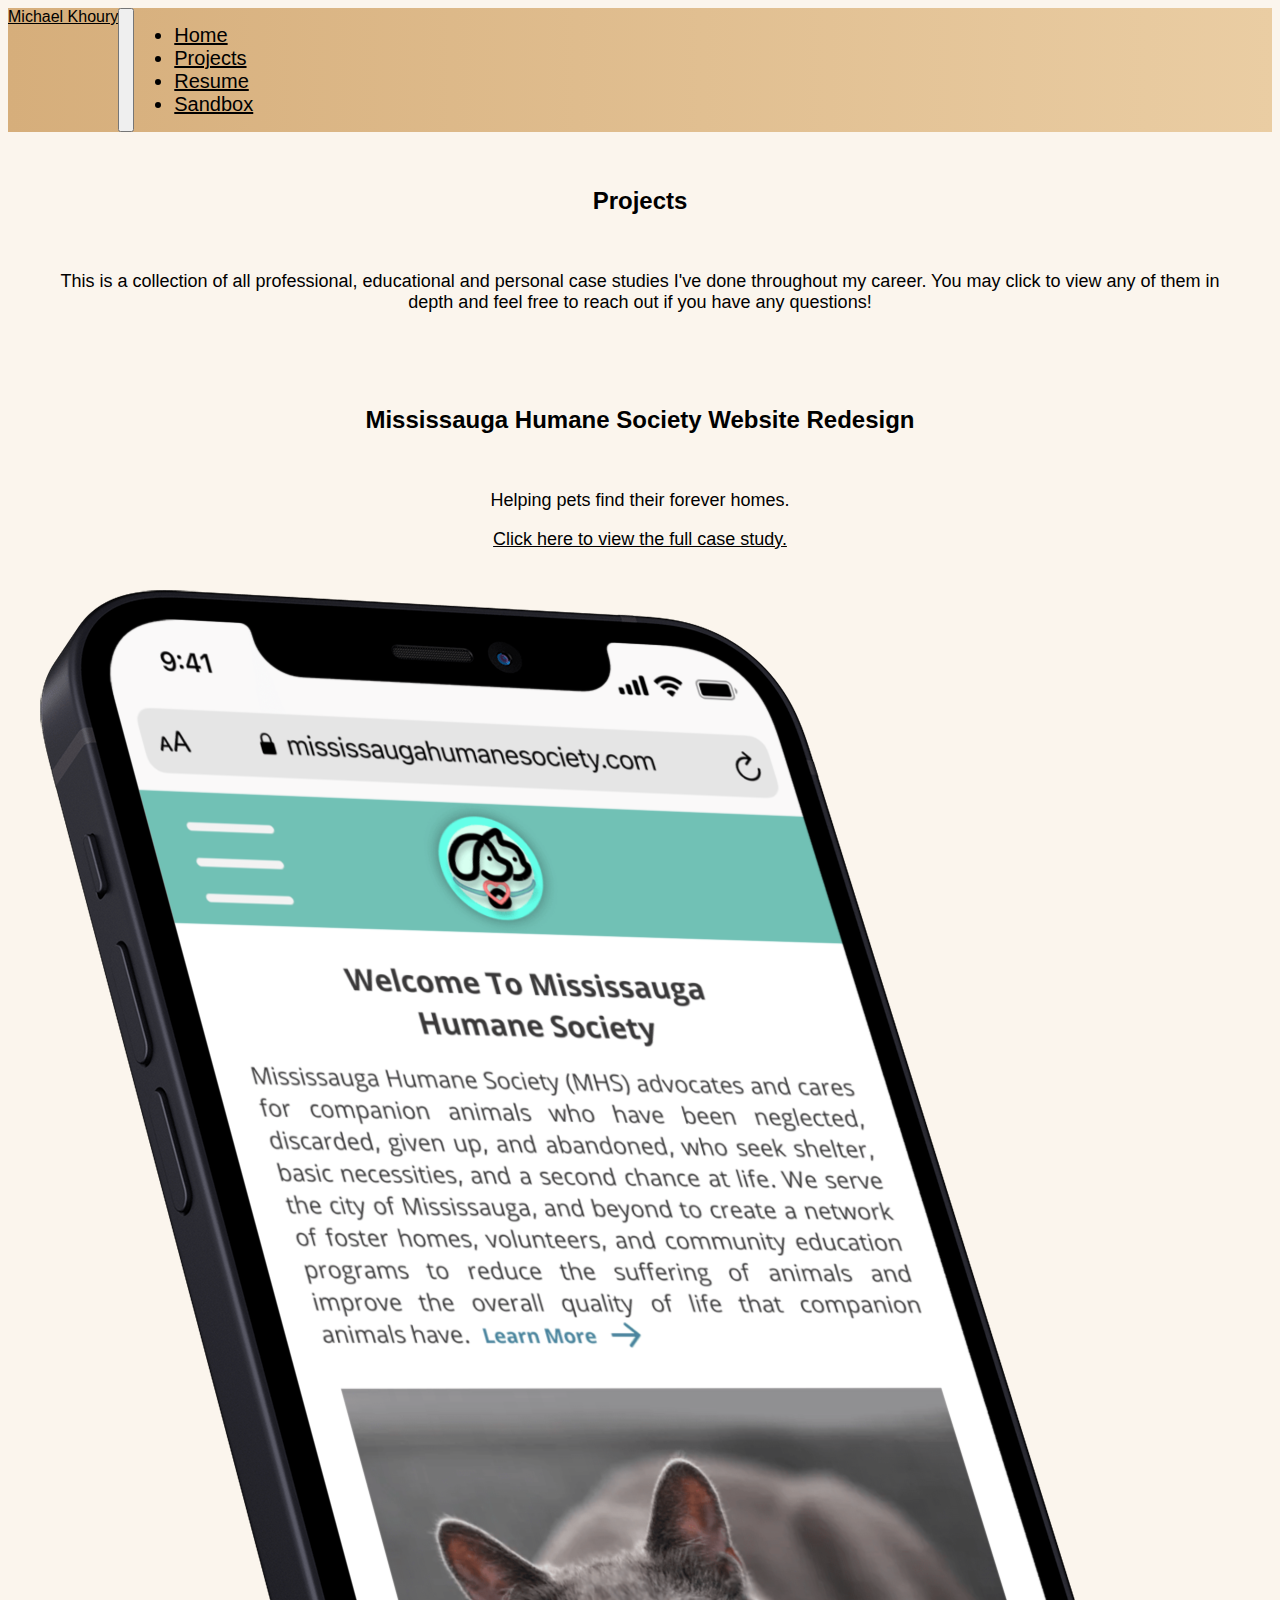
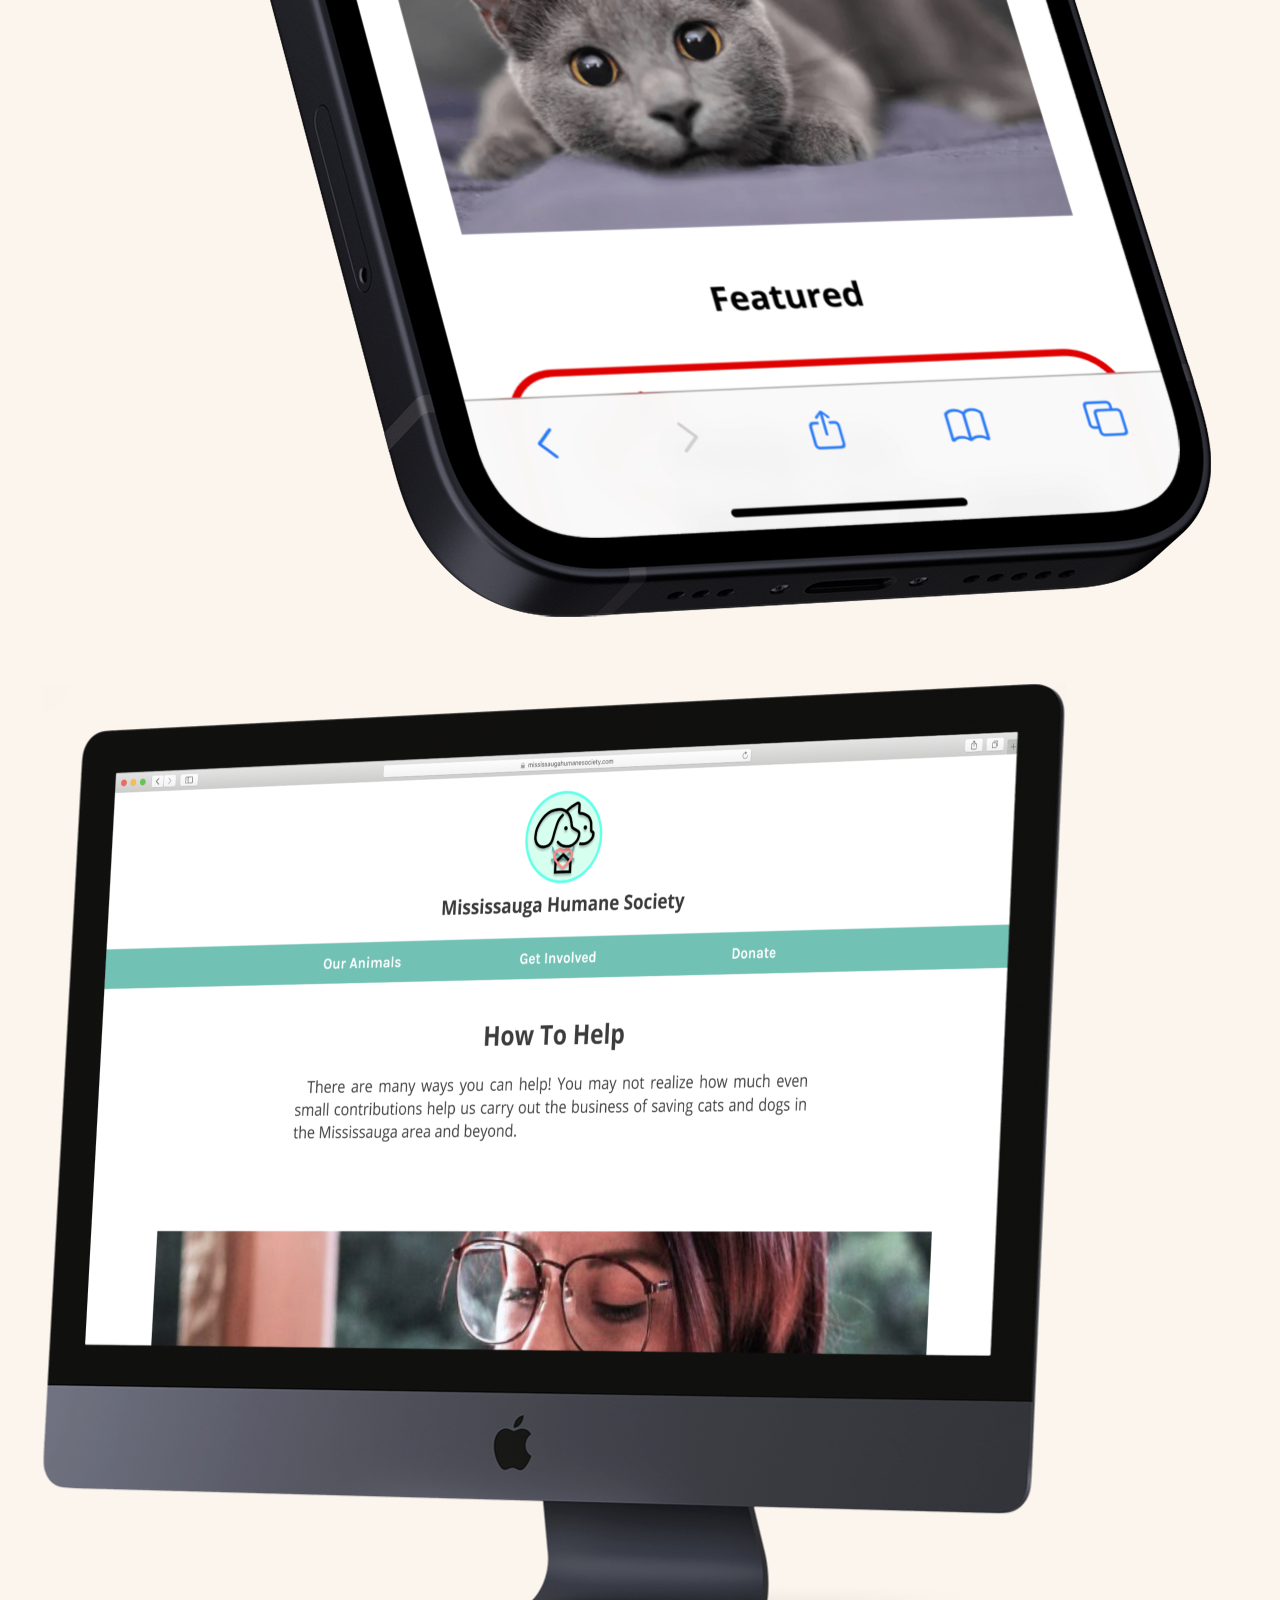
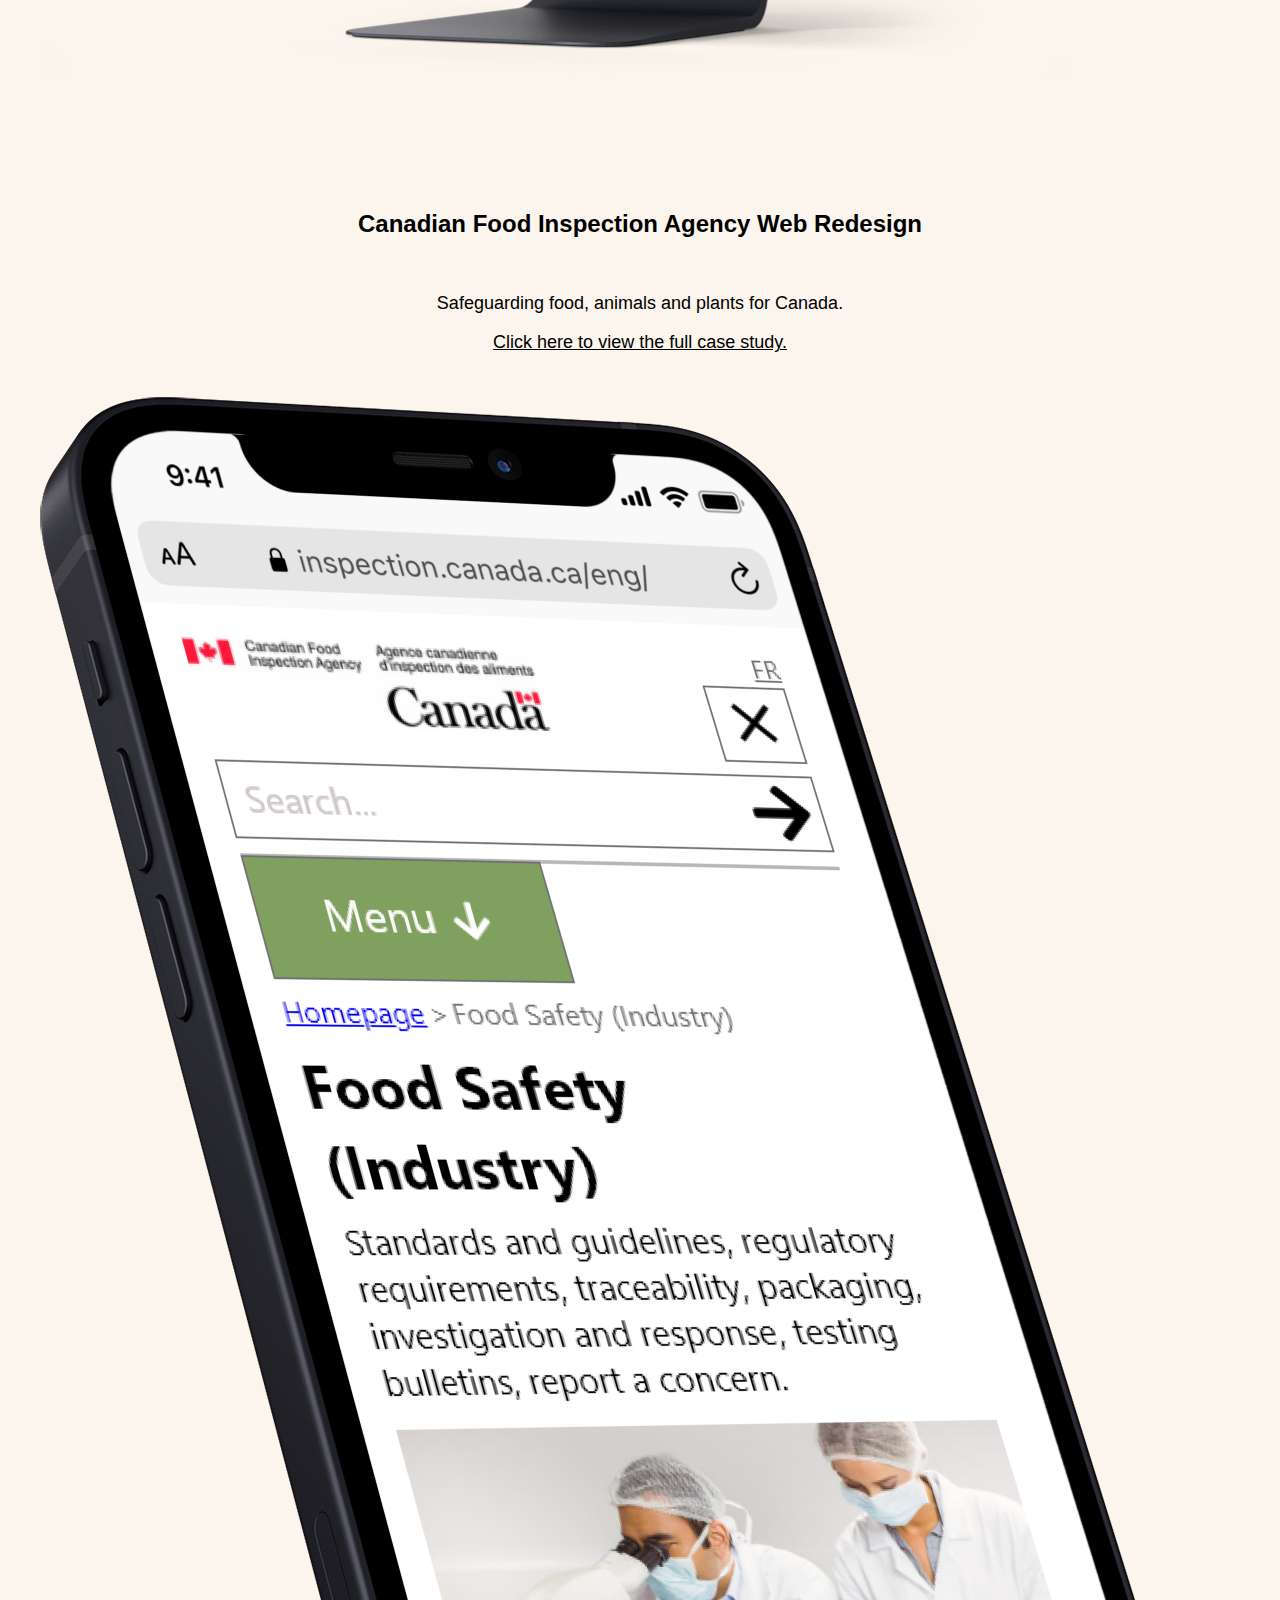
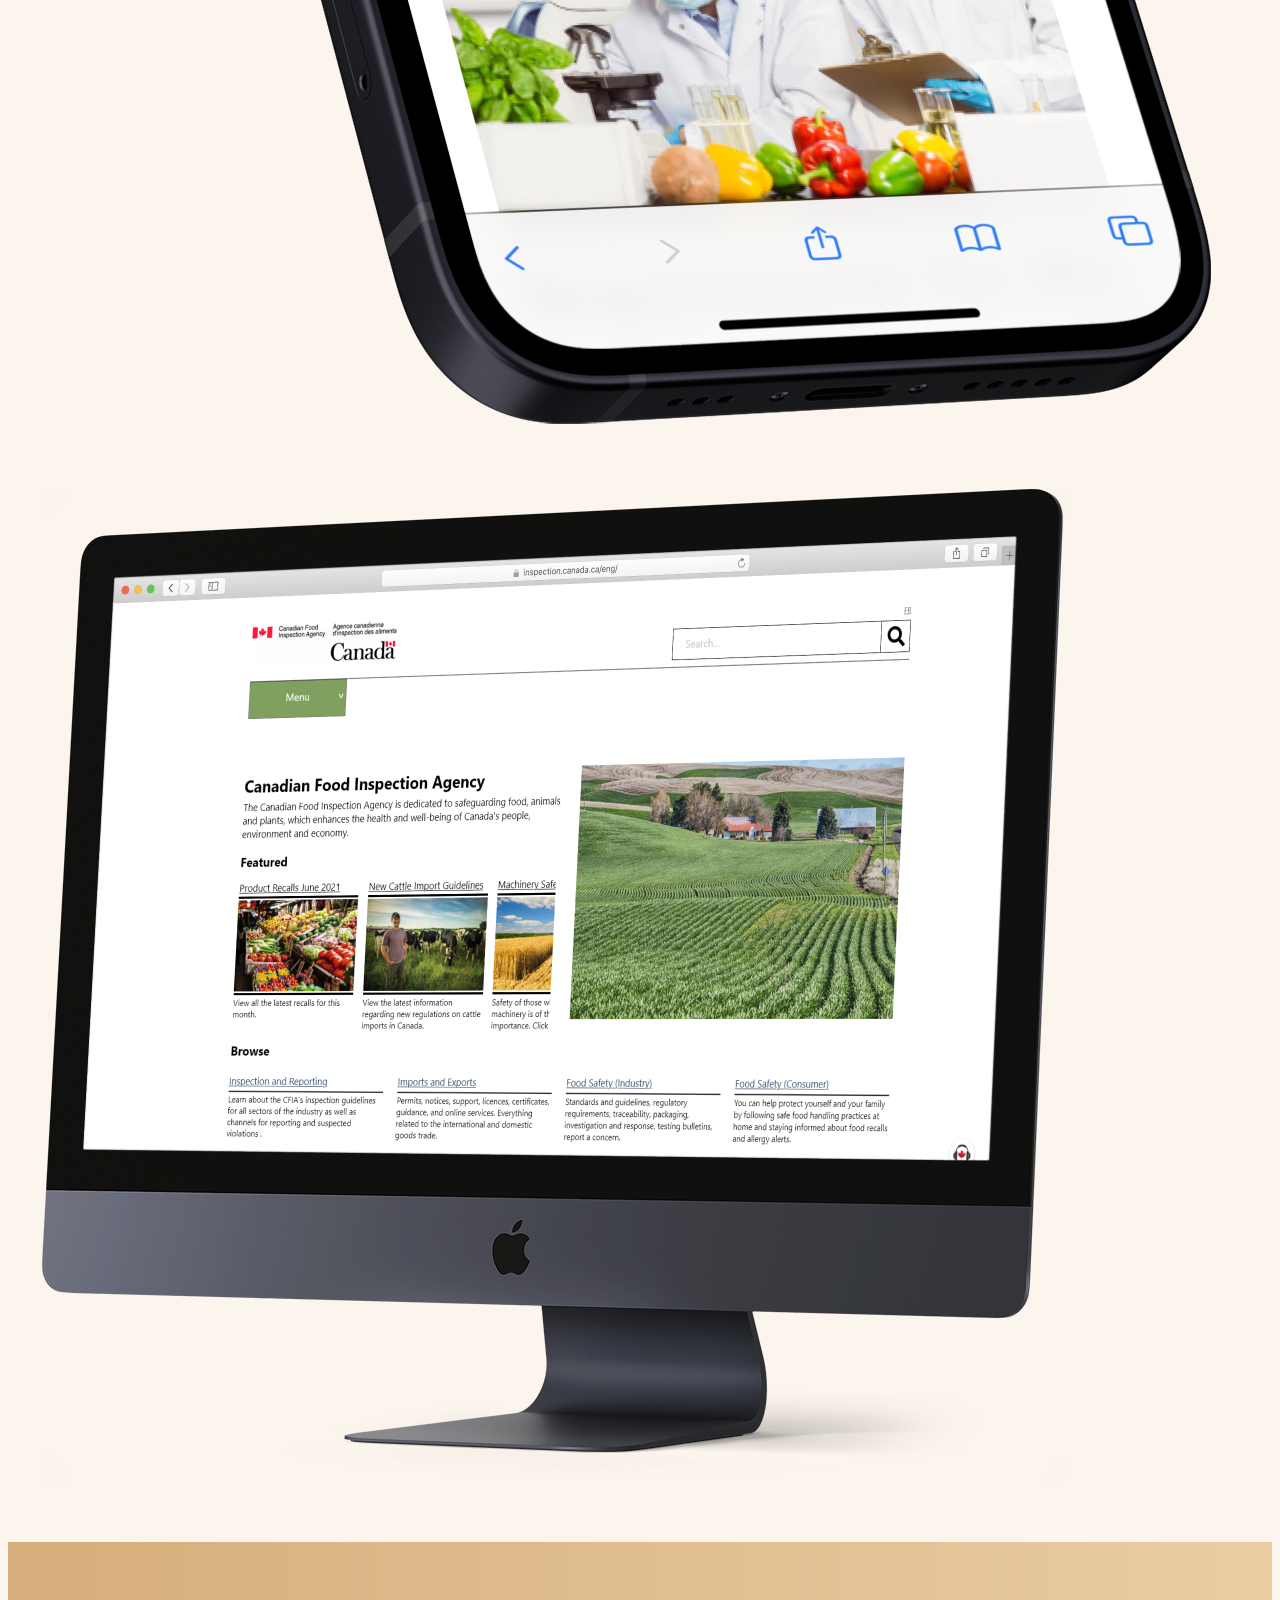
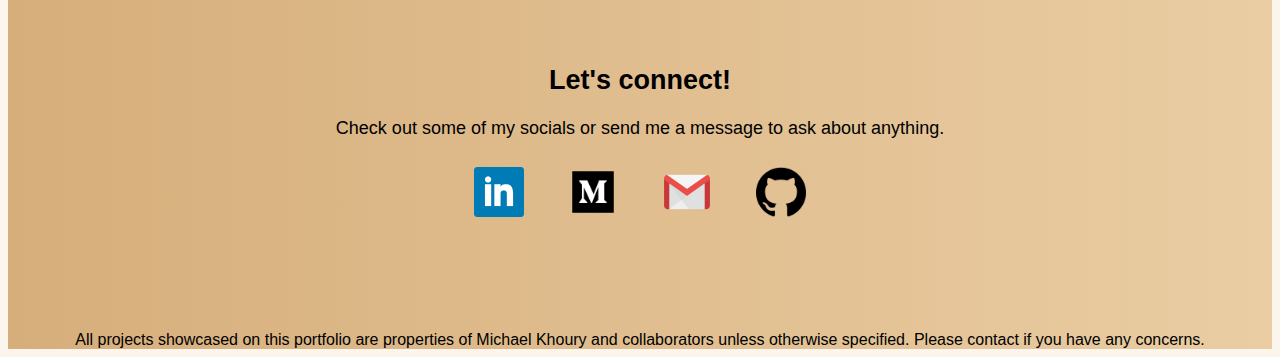
<file: projects.html>
<!DOCTYPE html>
<html lang="en" dir="ltr">
  <head>
    <meta charset="utf-8">
    <meta name="viewport" content="width=device-width, initial-scale=1.0">
    <link href="https://cdn.jsdelivr.net/npm/bootstrap@5.1.0/dist/css/bootstrap.min.css" rel="stylesheet" integrity="sha384-KyZXEAg3QhqLMpG8r+8fhAXLRk2vvoC2f3B09zVXn8CA5QIVfZOJ3BCsw2P0p/We" crossorigin="anonymous">
    <link href="css/style.css" rel="stylesheet">
    <script src="https://ajax.googleapis.com/ajax/libs/jquery/3.5.1/jquery.min.js"></script>
    <title>Michael Khoury Portfolio</title>
  </head>
  <body>



  <header>
    <nav class="navbar navbar-expand-sm navbar-light">
      <div class="container-fluid container-fluid-nav">
        <a class="navbar-brand" href="#">Michael Khoury</a>
        <button class="navbar-toggler" type="button" data-bs-toggle="collapse" data-bs-target="#navbarNav" aria-controls="navbarNav" aria-expanded="false" aria-label="Toggle navigation">
          <span class="navbar-toggler-icon"></span>
        </button>
        <div class="collapse navbar-collapse" id="navbarNav">
          <ul class="navbar-nav">
            <li class="nav-item">
              <a class="nav-link" aria-current="page" href="index.html">Home</a>
            </li>
            <li class="nav-item">
              <a class="nav-link active" href="projects.html">Projects</a>
            </li>
            <li class="nav-item">
              <a class="nav-link" href="resume.html">Resume</a>
            </li>
            <li class="nav-item">
              <a class="nav-link" href="#" tabindex="-1" aria-disabled="true">Sandbox</a>
            </li>
          </ul>
        </div>
      </div>
    </nav>
  </header>


  <div class="col-12">
    <div class="hero-content row">
      <div class="hero-header col-12">
        <h2>Projects</h2>
        <br>
        <p class="bio-text col-md-10 offset-md-1">This is a collection of all professional, educational and personal case studies I've done throughout my career. You may click to view any of them in depth and feel free to reach out if you have any questions!</p>
      </div>
    </div>
  </div>
  <!--
  <div class="project-selector col-md-12">
      <div class="project-selector-item project-selector-item-active">
        <h4>School</h4>
      </div>
      <div class="project-selector-item">
        <h4>Work</h4>
    </div>
    <div class="project-selector-item">
        <h4>Personal</h4>
    </div>
  </div>
-->


  <div class="featured-content mhs col-md-10">
    <h2 class="featured-header">Mississauga Humane Society Website Redesign</h2>
    <br>
    <p class="card-text"> 
      Helping pets find their forever homes.
    </p>
    <a class="card-text" href="mhs.html">Click here to view the full case study.</a>
    <div class="">
      <div class="row">
        <div class="col-md-4 col-sm-3 col-5 offset-sm-2 offset-md-1">
          <a href="https://www.figma.com/proto/WwqmvXzfaVaTY6dbrtI4QW/Group-Project-2:-Mississauga-Humane-Society?page-id=202%3A324&node-id=358%3A720&viewport=241%2C48%2C0.17&scaling=scale-down&starting-point-node-id=358%3A720" target="_blank" rel="noopener noreferrer"><img class="img-fluid featured-img" src="images/MHS iPhone Mockup.png" alt="mississauga humane society"></a>
        </div>
        <div class="col-md-6 col-sm-5 col-7 offset-sm-0 offset-md-0">
          <a href="https://www.figma.com/proto/WwqmvXzfaVaTY6dbrtI4QW/Group-Project-2:-Mississauga-Humane-Society?page-id=421%3A1392&node-id=358%3A6993&viewport=241%2C48%2C0.32&scaling=min-zoom&starting-point-node-id=358%3A6993" target="_blank" rel="noopener noreferrer"><img class="img-fluid featured-img" src="images/MHS iMac Mockup.png" alt="mississauga humane society"></a>
        </div>
      </div>
    </div>
  </div>
  <br>
  <div class="featured-content cfia col-md-10">
    <h2 class="featured-header">Canadian Food Inspection Agency Web Redesign</h2>
    <br>
    <p class="card-text"> 
      Safeguarding food, animals and plants for Canada.
    </p>
    <a class="card-text" href="mhs.html">Click here to view the full case study.</a>
    <div class="">
      <div class="row">
        <div class="col-md-4 col-sm-3 col-5 offset-sm-2 offset-md-1">
          <a href="#" target="_blank" rel="noopener noreferrer"><img class="img-fluid featured-img" src="images/CFIA Mockup Mobile.png" alt="mississauga humane society"></a>
        </div>
        <div class="col-md-6 col-sm-5 col-7 offset-sm-0 offset-md-0">
          <a href="#" target="_blank" rel="noopener noreferrer"><img class="img-fluid featured-img" src="images/CFIA Mockup Web.png" alt="mississauga humane society"></a>
        </div>
      </div>
    </div>
  </div>



  <div class="footer">
    <div class="footer-text">
      
      <h2>Let's connect!</h2>
      <p>Check out some of my socials or send me a message to ask about anything.</p>
    </div>
    <div class="social-links">
      <a href="https://www.linkedin.com/in/mikekhoury135/" target="_blank" rel="noopener noreferrer"><img class="social-img" src="images/linkedin.png" alt=""></a>
      <a href="https://medium.com/@mikekhoury135" target="_blank" rel="noopener noreferrer"><img class="social-img" src="images/medium.png" alt=""></a>
      <a href="mailto:mikekhoury135@gmail.com" target="_blank" rel="noopener noreferrer"><img class="social-img" src="images/gmail.png" alt=""></a>
      <a href="https://github.com/mikekhoury135" target="_blank" rel="noopener noreferrer"><img class="social-img" src="images/github.png" alt=""></a>
    </div>
  </div>
  <div>
    <p class="disclaimer">All projects showcased on this portfolio are properties of Michael Khoury and collaborators unless otherwise specified. Please contact if you have any concerns.</p>
  </div>
    <script src="https://cdn.jsdelivr.net/npm/bootstrap@5.1.0/dist/js/bootstrap.bundle.min.js" integrity="sha384-U1DAWAznBHeqEIlVSCgzq+c9gqGAJn5c/t99JyeKa9xxaYpSvHU5awsuZVVFIhvj" crossorigin="anonymous"></script>
    <script src="js/index.js"></script>
  </body>
</html>
</file>
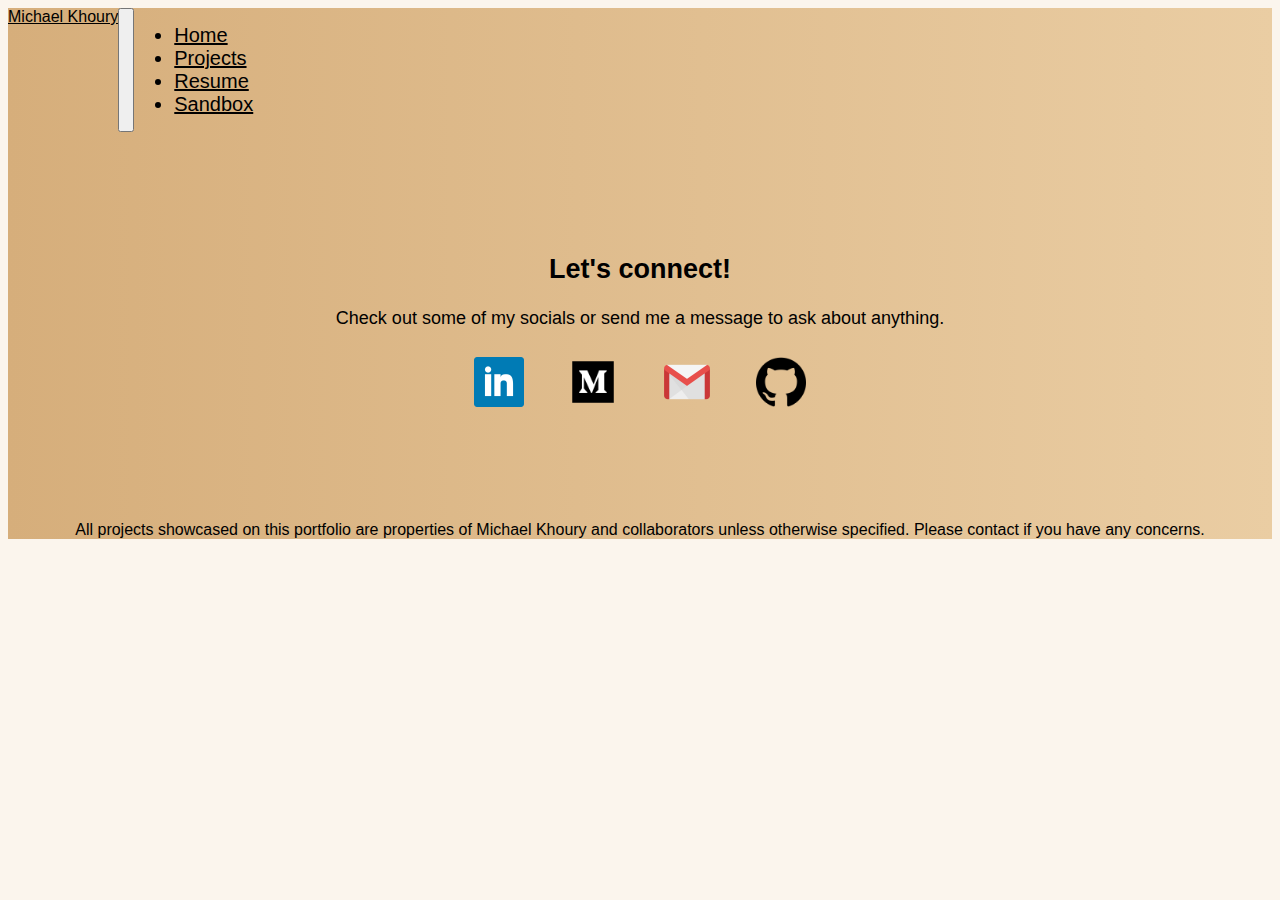
<file: resume.html>
<!DOCTYPE html>
<html lang="en" dir="ltr">
  <head>
    <meta charset="utf-8">
    <meta name="viewport" content="width=device-width, initial-scale=1.0">
    <link href="https://cdn.jsdelivr.net/npm/bootstrap@5.1.0/dist/css/bootstrap.min.css" rel="stylesheet" integrity="sha384-KyZXEAg3QhqLMpG8r+8fhAXLRk2vvoC2f3B09zVXn8CA5QIVfZOJ3BCsw2P0p/We" crossorigin="anonymous">
    <link href="css/style.css" rel="stylesheet">
    <script src="https://ajax.googleapis.com/ajax/libs/jquery/3.5.1/jquery.min.js"></script>
    <title>Michael Khoury Portfolio</title>
  </head>
  <body>
  <header>
    <nav class="navbar navbar-expand-sm navbar-light">
      <div class="container-fluid container-fluid-nav">
        <a class="navbar-brand" href="#">Michael Khoury</a>
        <button class="navbar-toggler" type="button" data-bs-toggle="collapse" data-bs-target="#navbarNav" aria-controls="navbarNav" aria-expanded="false" aria-label="Toggle navigation">
          <span class="navbar-toggler-icon"></span>
        </button>
        <div class="collapse navbar-collapse" id="navbarNav">
          <ul class="navbar-nav">
            <li class="nav-item">
              <a class="nav-link" aria-current="page" href="index.html">Home</a>
            </li>
            <li class="nav-item">
              <a class="nav-link" href="projects.html">Projects</a>
            </li>
            <li class="nav-item">
              <a class="nav-link active" href="">Resume</a>
            </li>
            <li class="nav-item">
              <a class="nav-link" href="#" tabindex="-1" aria-disabled="true">Sandbox</a>
            </li>
          </ul>
        </div>
      </div>
    </nav>
  </header>

  <section class="resume-container">
    <div class="resume-header">

    </div>
    <div class="resume-summary">

    </div>
    <div class="skills">
      <div class="technical-skills">

      </div>
      <div class="other-skills">

      </div>
    </div>
    <div class="work-experience">

    </div>
    <div class="testimonials">

    </div>
  </section>

  <div class="footer">
    <div class="footer-text">
      
      <h2>Let's connect!</h2>
      <p>Check out some of my socials or send me a message to ask about anything.</p>
    </div>
    <div class="social-links">
      <a href="https://www.linkedin.com/in/mikekhoury135/" target="_blank" rel="noopener noreferrer"><img class="social-img" src="images/linkedin.png" alt=""></a>
      <a href="https://medium.com/@mikekhoury135" target="_blank" rel="noopener noreferrer"><img class="social-img" src="images/medium.png" alt=""></a>
      <a href="mailto:mikekhoury135@gmail.com" target="_blank" rel="noopener noreferrer"><img class="social-img" src="images/gmail.png" alt=""></a>
      <a href="https://github.com/mikekhoury135" target="_blank" rel="noopener noreferrer"><img class="social-img" src="images/github.png" alt=""></a>
    </div>
  </div>
  <div>
    <p class="disclaimer">All projects showcased on this portfolio are properties of Michael Khoury and collaborators unless otherwise specified. Please contact if you have any concerns.</p>
  </div>
    <script src="https://cdn.jsdelivr.net/npm/bootstrap@5.1.0/dist/js/bootstrap.bundle.min.js" integrity="sha384-U1DAWAznBHeqEIlVSCgzq+c9gqGAJn5c/t99JyeKa9xxaYpSvHU5awsuZVVFIhvj" crossorigin="anonymous"></script>
    <script src="js/index.js"></script>
  </body>
</html>
</file>
<file: css/style.css>
/* GLOBAL SELECTORS */
/* GLOBAL SELECTORS */
/* GLOBAL SELECTORS */
/* GLOBAL SELECTORS */
/* GLOBAL SELECTORS */
body {
    background-color: #FBF5ED;
}
header {
    background: #eacda3;  /* fallback for old browsers */
    background: -webkit-linear-gradient(to right, #d6ae7b, #eacda3);  /* Chrome 10-25, Safari 5.1-6 */
    background: linear-gradient(to right, #d6ae7b, #eacda3); /* W3C, IE 10+/ Edge, Firefox 16+, Chrome 26+, Opera 12+, Safari 7+ */
    
}
h2, h5, p, a {
    color: #000000;
    font-family: -apple-system, BlinkMacSystemFont, 'Segoe UI', Roboto, Oxygen, Ubuntu, Cantarell, 'Open Sans', 'Helvetica Neue', sans-serif;
}
.nav-link, .nav-item {
    font-size: 20px !important;
}
.container-fluid-nav {
    display: flex;
}
.navbar-collapse {
    flex-grow: 0;
}
.footer {
    display: flex;
    flex-direction: column;
    padding: 100px 20px;

    max-width: auto;
    text-align: center;
    background: #eacda3;  /* fallback for old browsers */
    background: -webkit-linear-gradient(to right, #d6ae7b, #eacda3);  /* Chrome 10-25, Safari 5.1-6 */
    background: linear-gradient(to right, #d6ae7b, #eacda3); /* W3C, IE 10+/ Edge, Firefox 16+, Chrome 26+, Opera 12+, Safari 7+ */
    
}
.footer-text {
    font-size: 18px !important;
}
.social-img {
    margin: 10px 20px 10px 20px;
    width: 50px;
    height: auto;
}
.disclaimer {
    font-size: 16px;
    text-align: center;
    margin: 0 !important;
    background: #eacda3;  /* fallback for old browsers */
    background: -webkit-linear-gradient(to right, #d6ae7b, #eacda3);  /* Chrome 10-25, Safari 5.1-6 */
    background: linear-gradient(to right, #d6ae7b, #eacda3); /* W3C, IE 10+/ Edge, Firefox 16+, Chrome 26+, Opera 12+, Safari 7+ */
}
.scrollToTop{
    width: 40px; 
    height: 50px;
    padding: 10px; 
    text-align: center; 
    background: whiteSmoke;
    font-weight: bold;
    color: rgb(0, 0, 0);
    text-decoration: none;
    position: fixed;
    bottom: 70px;
    right: 50px;
    background: no-repeat 0px 20px;
}
.scrollToTop:hover{
    text-decoration:none;
}
.scroll-arrow {
    width: 40px;
    height: 50px;
}
@media screen and (max-width: 992px) {
    .nav-item {
        text-align: center;
    }
}
@media screen and (max-width: 1136px) {
    .scrollToTop{
        width: 40px; 
        height: 50px;
        padding: 10px; 
        text-align: center; 
        background: whiteSmoke;
        font-weight: bold;
        color: #444;
        text-decoration: none;
        position: fixed;
        bottom: 85px;
        right: 40px;
        background: no-repeat 0px 20px;
    }
}
@media screen and (max-width: 587px) {
    .scrollToTop{
        width: 40px; 
        height: 50px;
        padding: 10px; 
        text-align: center; 
        background: whiteSmoke;
        font-weight: bold;
        color: #444;
        text-decoration: none;
        position: fixed;
        bottom: 135px;
        right: 40px;
        background: no-repeat 0px 20px;
    }
}

/* HOMEPAGE SELECTORS */
/* HOMEPAGE SELECTORS */
/* HOMEPAGE SELECTORS */
/* HOMEPAGE SELECTORS */
/* HOMEPAGE SELECTORS */

.hero-content {
    display: flex;
    padding: 20px;
    margin: 15px auto;
    max-width: 1200px;
}
.bio-text {
    font-size: 18px;
}
.hero-image {
    display: inline-block;
}
.hero-header {
    text-align: center;
}
.img-radius {
    border-radius: 10%;
}
.card {
    display: flex;
    justify-content: center;
    margin: 15px auto;
    max-width: 1200px;
    text-align: center;
}
.card-body {
    display: flex;
    flex-direction: column;
    justify-content: center;
    text-align: center;
}
.card-text {
    display: flex;
    justify-content: center;
    text-align: center;
    font-size: 18px !important;
}
.featured-content {
    padding: 20px;
    margin: 15px auto;
    max-width: 1200px;
}
.featured-header {
    text-align: center;
}
.featured-img {
    margin: 40px 0 20px 0;
}
@media screen and (max-width: 768px) {
    .featured-img {
        flex-direction: column;
    }
}

/* PROJECTS SELECTORS */
/* PROJECTS SELECTORS */
/* PROJECTS SELECTORS */
/* PROJECTS SELECTORS */
/* PROJECTS SELECTORS */

.project-selector {
    display: flex;
    flex-direction: row;
    justify-content: center;
    justify-content: space-between;
    padding: 20px;
    margin: 15px auto;
    max-width: 480px;
    text-align: center;
}
.project-selector-item {
    text-align: center;
}
.project-selector-item-active {
    text-decoration: underline;
}
.project-cards {
    padding: 20px;
    margin: 15px auto;
    max-width: 1200px;
}

.overview-card {
    padding: 20px;
    margin: 15px auto;
    max-width: 1200px;
}
.overview-header {
    display: flex;
    justify-content: center;
    padding: 20px;
    margin: 15px auto;
    max-width: 1200px;
}
.overview-text {
    display: flex;
    justify-content: center;
    margin: 15px auto;
    max-width: 1200px;
}

/* MHS SELECTORS */

.mhs-img {
    padding: 20px 0 20px 0;
}
.mhs-5-img, .mhs-midfi-prototype-img {
    padding: 20px;
}
.research-info {
    padding: 20px;
    margin: 15px auto;
    max-width: 1200px;
}
.research-interviews {
    display: flex;
    flex-direction: row;
    justify-content: space-between;
}
.ideation-definition {
    padding: 20px;
    margin: 15px auto;
    max-width: 1200px;
}
.mhs-wireframing-prototyping {
    padding: 20px;
    margin: 15px auto;
    max-width: 1200px;
}
/*.mhs-container-background {
    background-color: rgb(135, 206, 235, 0.5);
}*/

/* CFIA SELECTORS */



/* DIGISET SELECTORS */



/* RESUME SELECTORS */



/* SANDBOX SELECTORS */
</file>
